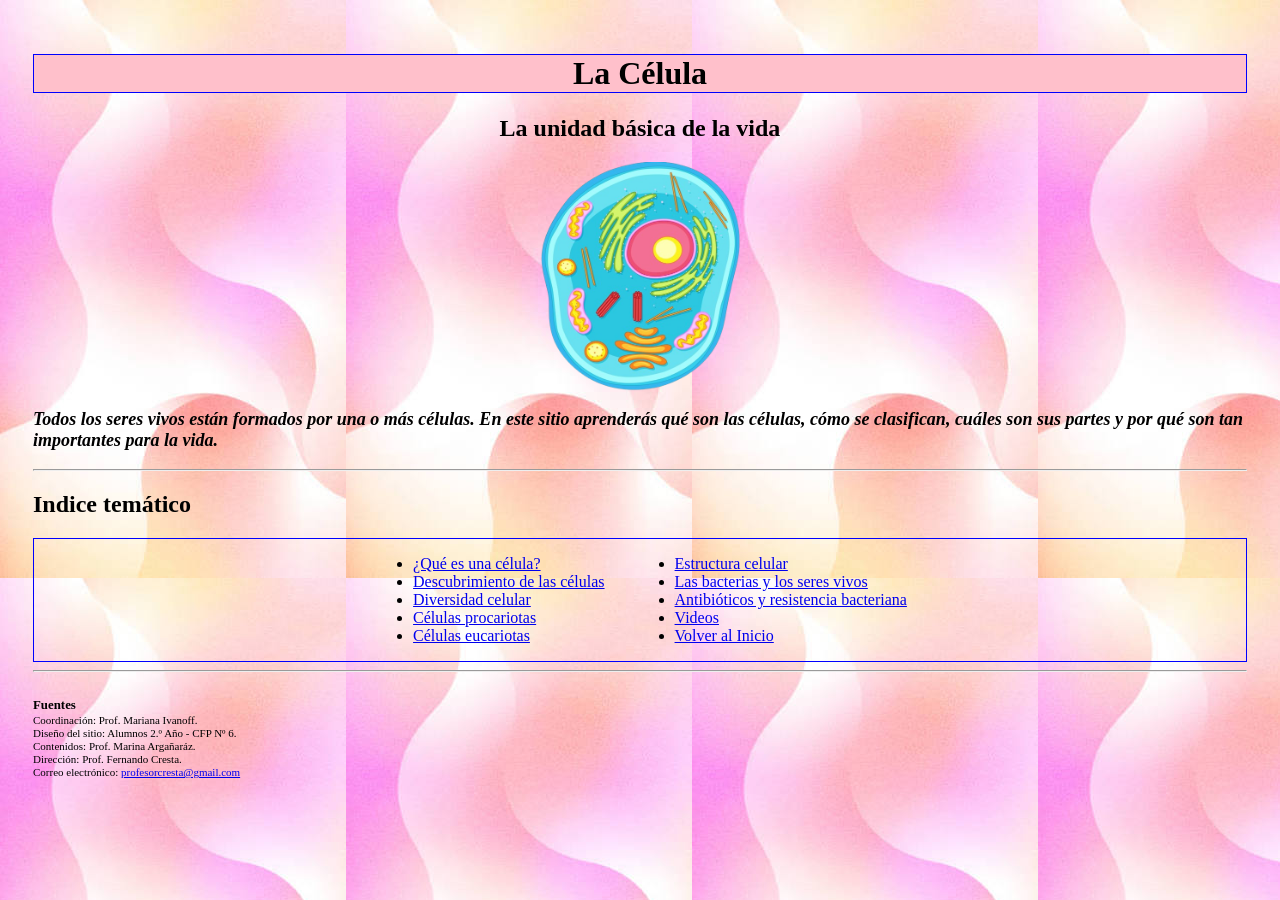
<file: index.html>
<!DOCTYPE html>
<html lang="es">

<head>
    <meta charset="UTF-8">
    <meta name="viewport" content="width=device-width, initial-scale=1.0">
    <link rel="stylesheet" href="styles.css" />
    <title>La Célula</title>
</head>

<body>
 <header>
     <h1 class="celula">La Célula</h1>
     <h2 class="celula2">La unidad básica de la vida</h2>
 </header>
 <main>
    <div class="contene_cel">
       <img class="contene_cel" src="https://cfp6cruzfacundo-dotcom.github.io/sitio-de-celula2/images/celula_portada.png" alt="Imagen de una célula" width="200px">
    </div>
    <p class="parrafo1">
        Todos los seres vivos están formados por una o más células.
        En este sitio aprenderás qué son las células, cómo se clasifican,
        cuáles son sus partes y por qué son tan importantes para la vida.
    </p>
    
    <hr> <!-- inidica una raya -->

    <div id="menu"></div>
    <script>
    fetch("menu.html")
    .then(response => response.text())
    .then(data => {
          document.getElementById("menu").innerHTML = data;
    });
    </script>
    <hr>
</main>
<br />
<footer>
    <h3>Fuentes</h3>
    <p>Coordinación: Prof. Mariana Ivanoff.</p>
    <p>Diseño del sitio: Alumnos 2.º Año - CFP Nº 6.</p>
    <p>Contenidos: Prof. Marina Argañaráz.</p>
    <p>Dirección: Prof. Fernando Cresta.</p>
    
    <p>Correo electrónico:
        <a href="mailto:profesorcresta@gmail.com">
            profesorcresta@gmail.com
        </a>
    </p>
</footer>
</body>

</html>
</file>
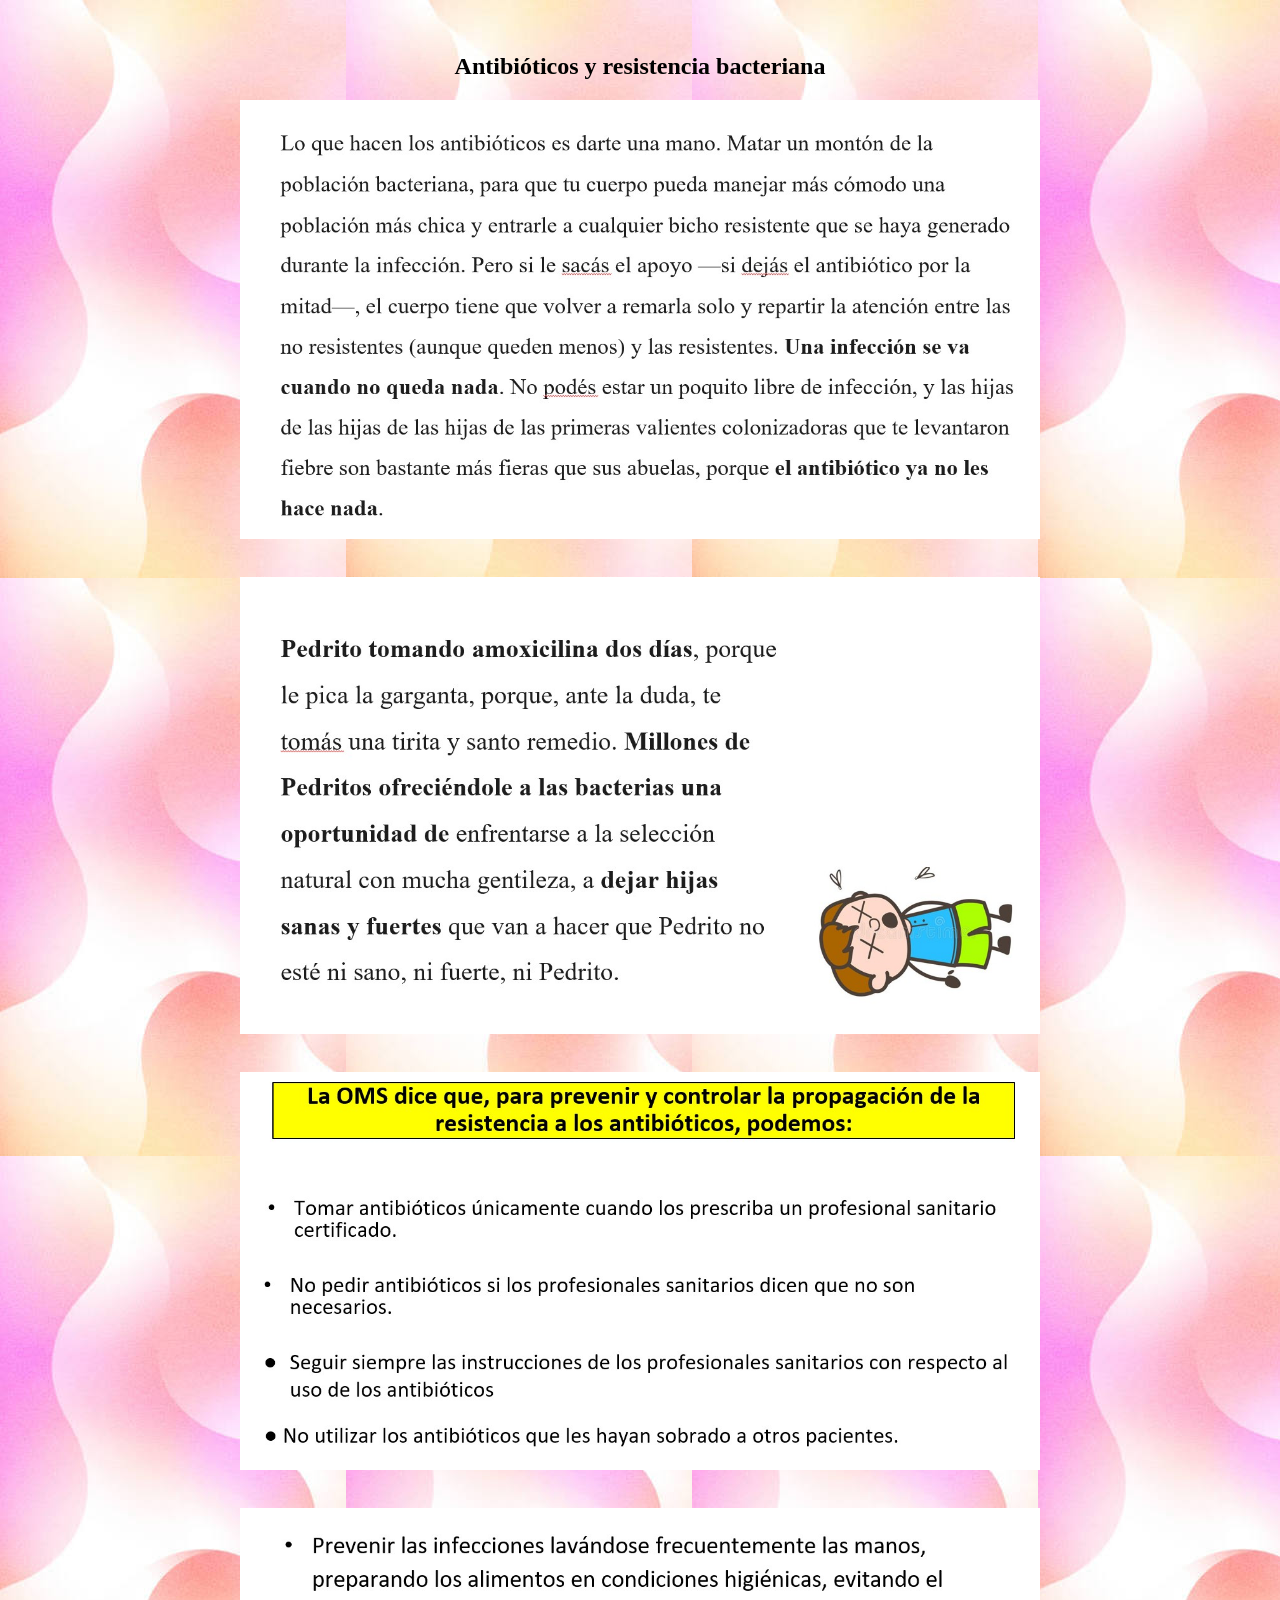
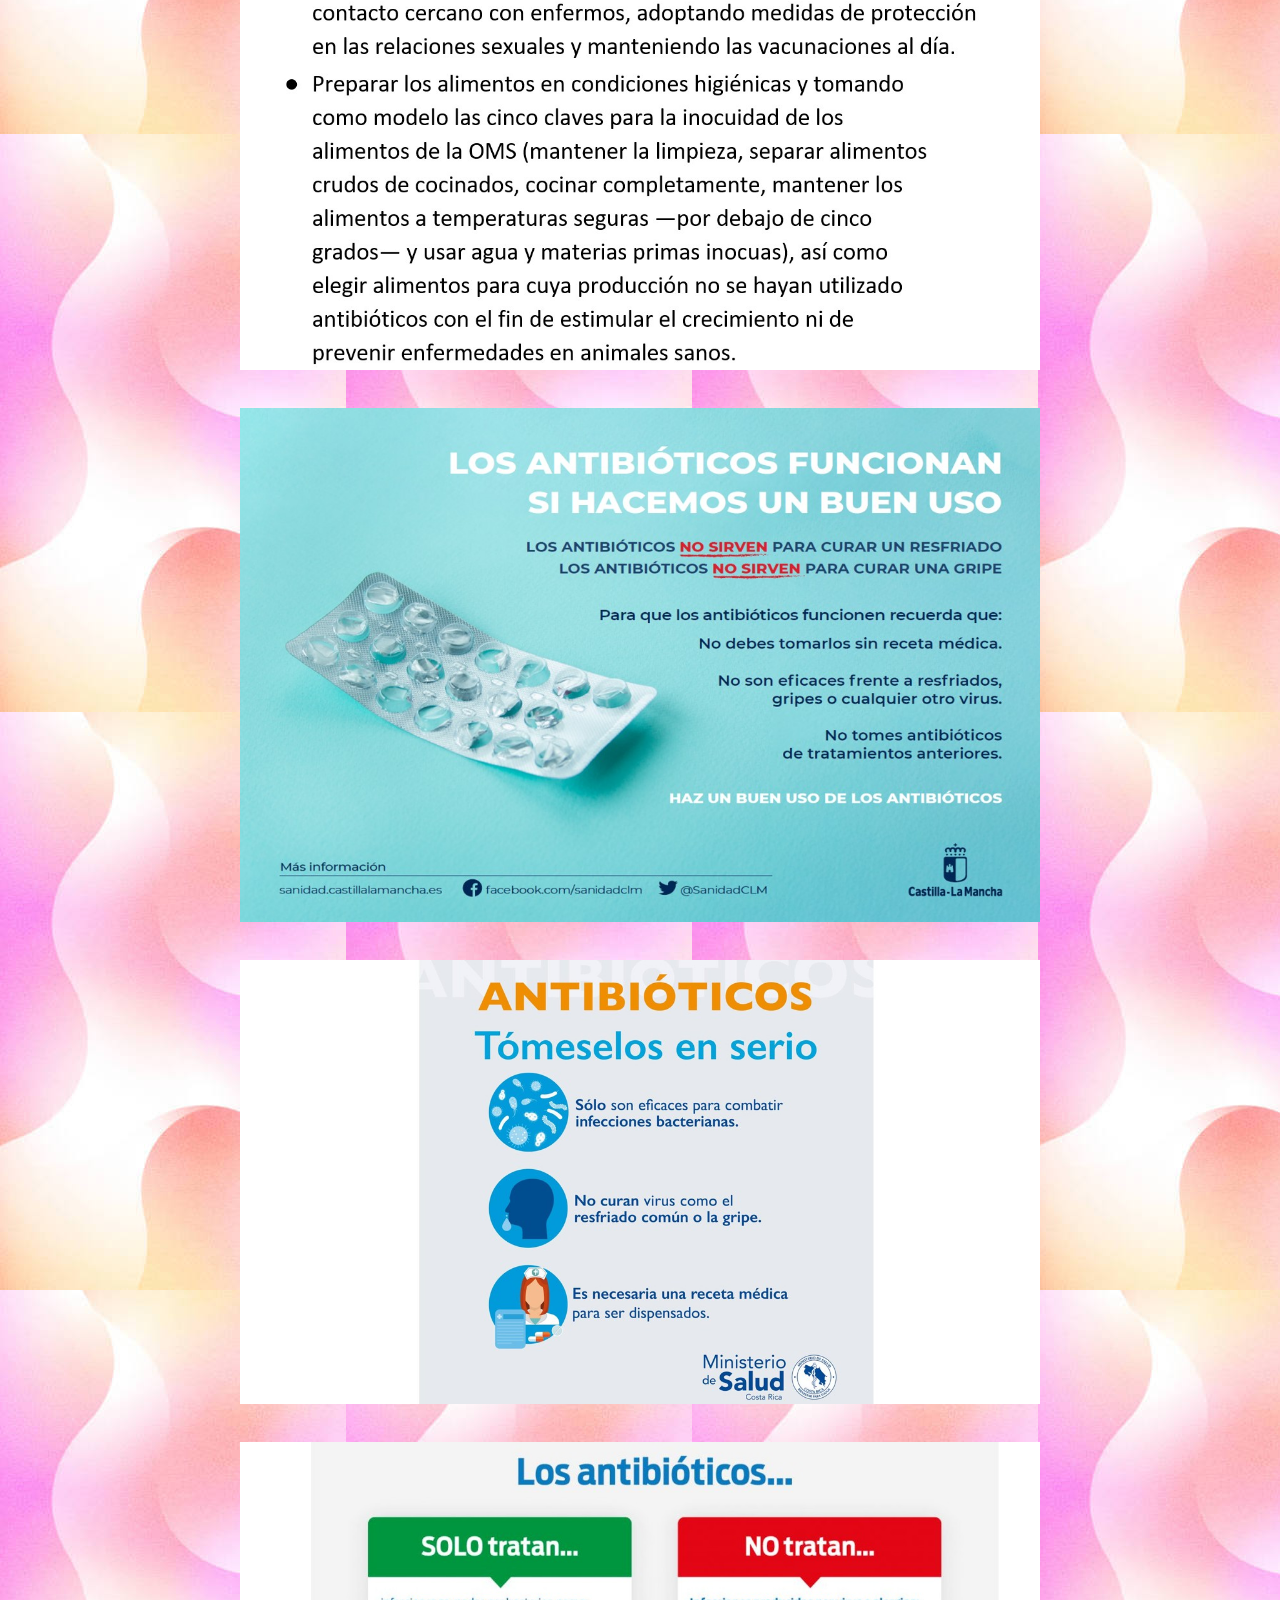
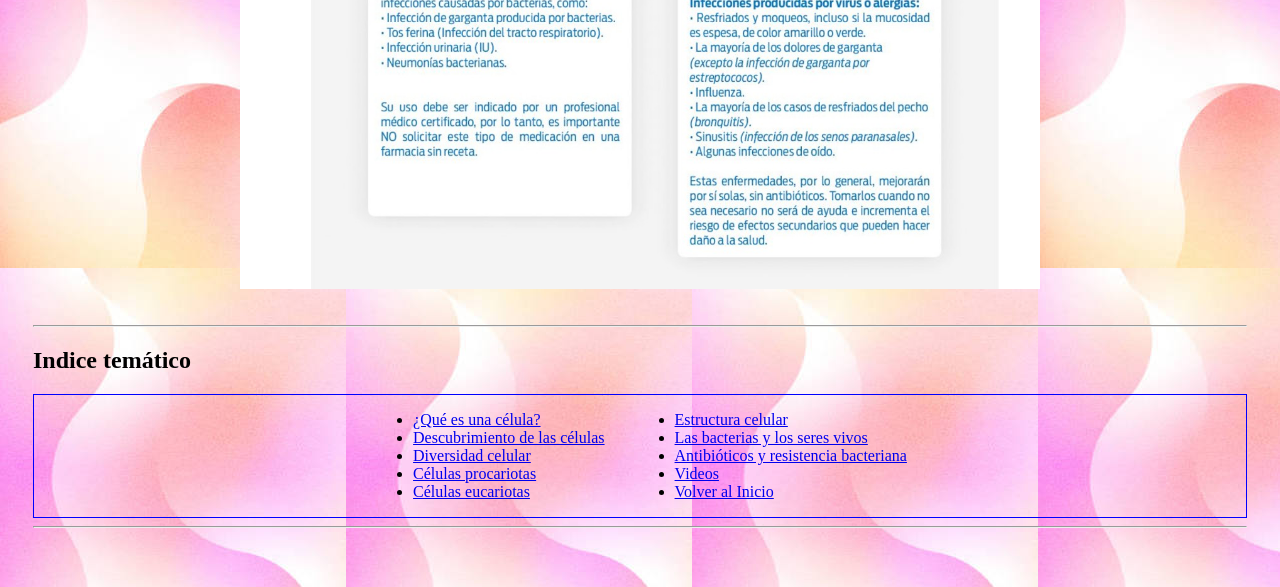
<file: antibioticos.html>
<!DOCTYPE html>
<html lang="es">

<head>
    <meta charset="UTF-8">
    <meta name="viewport" content="width=device-width, initial-scale=1.0">
    <link rel="stylesheet" href="styles.css" />
    <title>Antibioticos</title>
</head>

<body>
 <header>
    <h2 class="celula2">Antibióticos y resistencia bacteriana</h2>
     </header>
 <main>
    <div class="contene_diapo">
       <img class="contene_cel" src="https://cfp6cruzfacundo-dotcom.github.io/sitio-de-celula2/images/pag63.jpg" alt="Antibiotico 1">
       <br>
       <img class="contene_cel" src="https://cfp6cruzfacundo-dotcom.github.io/sitio-de-celula2/images/pag65.jpg" alt="Antibiotico 2">
       <br>
       <img class="contene_cel" src="https://cfp6cruzfacundo-dotcom.github.io/sitio-de-celula2/images/pag66.jpg" alt="Antibiotico 3">
       <br>
       <img class="contene_cel" src="https://cfp6cruzfacundo-dotcom.github.io/sitio-de-celula2/images/pag67.jpg" alt="Antibiotico 4">
       <br>
       <img class="contene_cel" src="https://cfp6cruzfacundo-dotcom.github.io/sitio-de-celula2/images/pag70.jpg" alt="Antibiotico 5">
       <br>
       <img class="contene_cel" src="https://cfp6cruzfacundo-dotcom.github.io/sitio-de-celula2/images/pag71.jpg" alt="Antibiotico 6">
       <br>
       <img class="contene_cel" src="https://cfp6cruzfacundo-dotcom.github.io/sitio-de-celula2/images/pag72.jpg" alt="Antibiotico 7">
       <br>
    </div>
    <hr> <!-- indica una raya -->
    
    <div id="menu"></div>
    <script>
    fetch("menu.html")
    .then(response => response.text())
    .then(data => {
          document.getElementById("menu").innerHTML = data;
    });
    </script>
    <hr>
</main>
<br/>
</body>

</html>
</file>
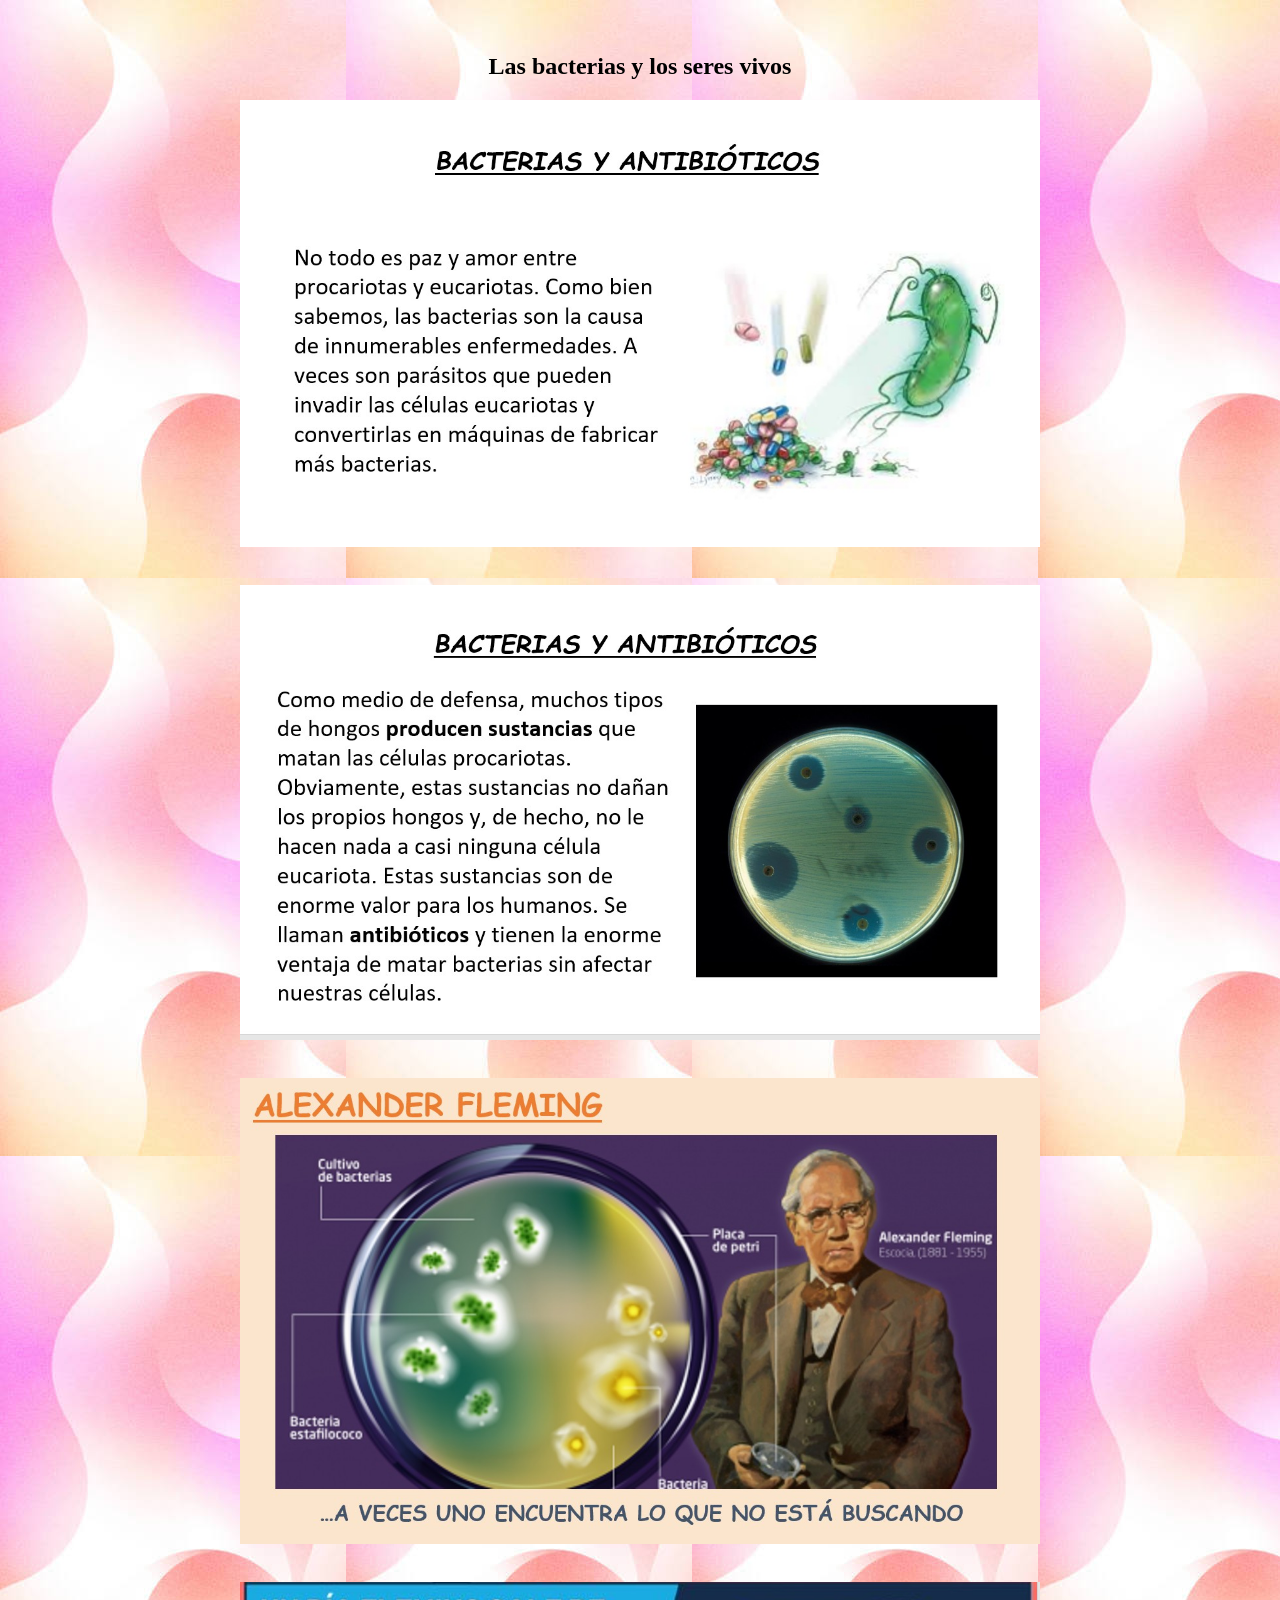
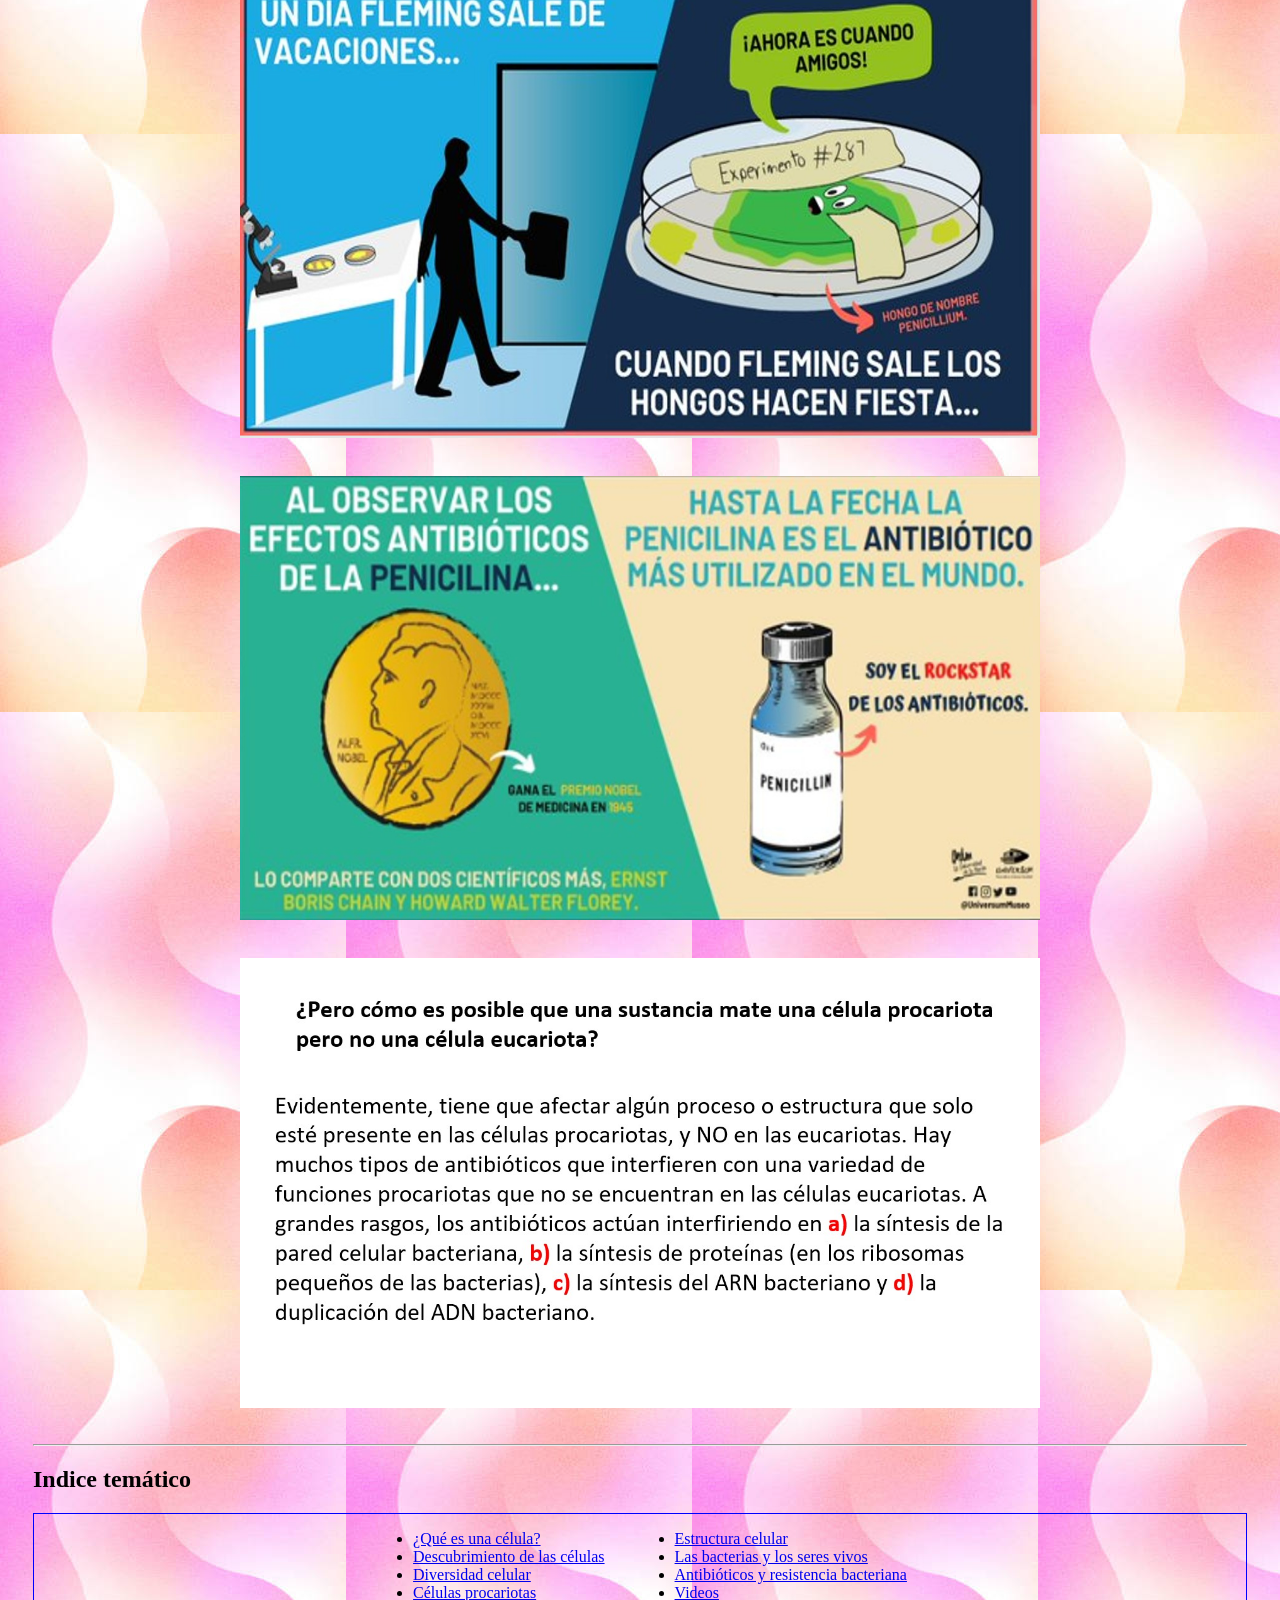
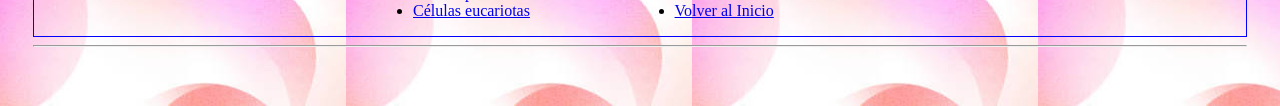
<file: bacterias.html>
<!DOCTYPE html>
<html lang="es">

<head>
    <meta charset="UTF-8">
    <meta name="viewport" content="width=device-width, initial-scale=1.0">
    <link rel="stylesheet" href="styles.css" />
    <title>Bacterias</title>
</head>

<body>
 <header>
    <h2 class="celula2">Las bacterias y los seres vivos</h2>
     </header>
 <main>
    <div class="contene_diapo">
       <img class="contene_cel" src="https://cfp6cruzfacundo-dotcom.github.io/sitio-de-celula2/images/pag47.jpg" alt="Bacteria 1">
       <br>
       <img class="contene_cel" src="https://cfp6cruzfacundo-dotcom.github.io/sitio-de-celula2/images/pag48.jpg" alt="Bacteria 2">
       <br>
       <img class="contene_cel" src="https://cfp6cruzfacundo-dotcom.github.io/sitio-de-celula2/images/pag49.jpg" alt="Bacteria 3">
       <br>
       <img class="contene_cel" src="https://cfp6cruzfacundo-dotcom.github.io/sitio-de-celula2/images/pag50.jpg" alt="Bacteria 4">
       <br>
       <img class="contene_cel" src="https://cfp6cruzfacundo-dotcom.github.io/sitio-de-celula2/images/pag51.jpg" alt="Bacteria 5">
       <br>
       <img class="contene_cel" src="https://cfp6cruzfacundo-dotcom.github.io/sitio-de-celula2/images/pag52.jpg" alt="Bacteria 6">
       <br>
    </div>
        <hr> <!-- inidica una raya -->
    
    <div id="menu"></div>
    <script>
    fetch("menu.html")
    .then(response => response.text())
    .then(data => {
          document.getElementById("menu").innerHTML = data;
    });
    </script>
    <hr>
</main>
<br/>
</body>

</html>
</file>
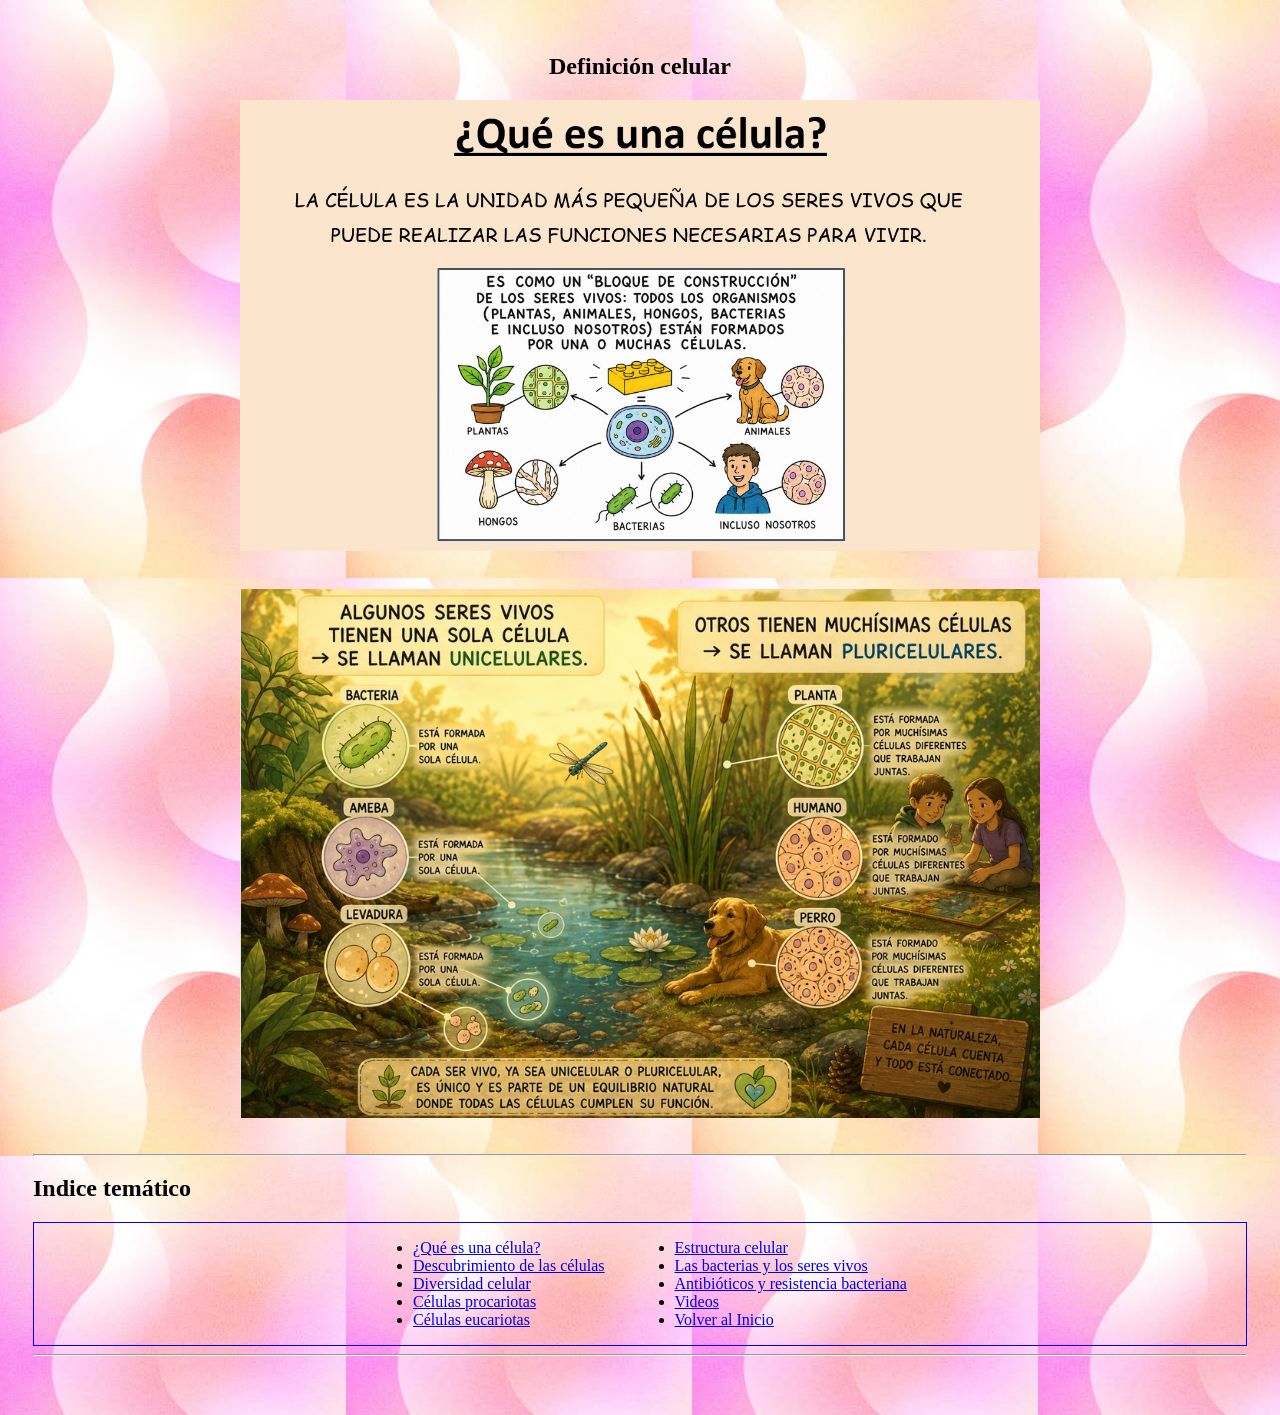
<file: concepto.html>
<!DOCTYPE html>
<html lang="es">

<head>
    <meta charset="UTF-8">
    <meta name="viewport" content="width=device-width, initial-scale=1.0">
    <link rel="stylesheet" href="styles.css" />
    <title>Concepto</title>
</head>

<body>
 <header>
    <h2 class="celula2">Definición celular</h2>
     </header>
 <main>
    <div class="contene_diapo">
       <img class="contene_cel" src="https://cfp6cruzfacundo-dotcom.github.io/sitio-de-celula2/images/pag2.jpg" alt="Contenido 1">
       <br>
       <img class="contene_cel" src="https://cfp6cruzfacundo-dotcom.github.io/sitio-de-celula2/images/pag3.jpg" alt="Contenido 2">
       <br>
    </div>
    <hr> <!-- inidica una raya -->

    <div id="menu"></div>
    <script>
    fetch("menu.html")
    .then(response => response.text())
    .then(data => {
          document.getElementById("menu").innerHTML = data;
    });
    </script>
    <hr>
</main>
<br/>
</body>

</html>
</file>
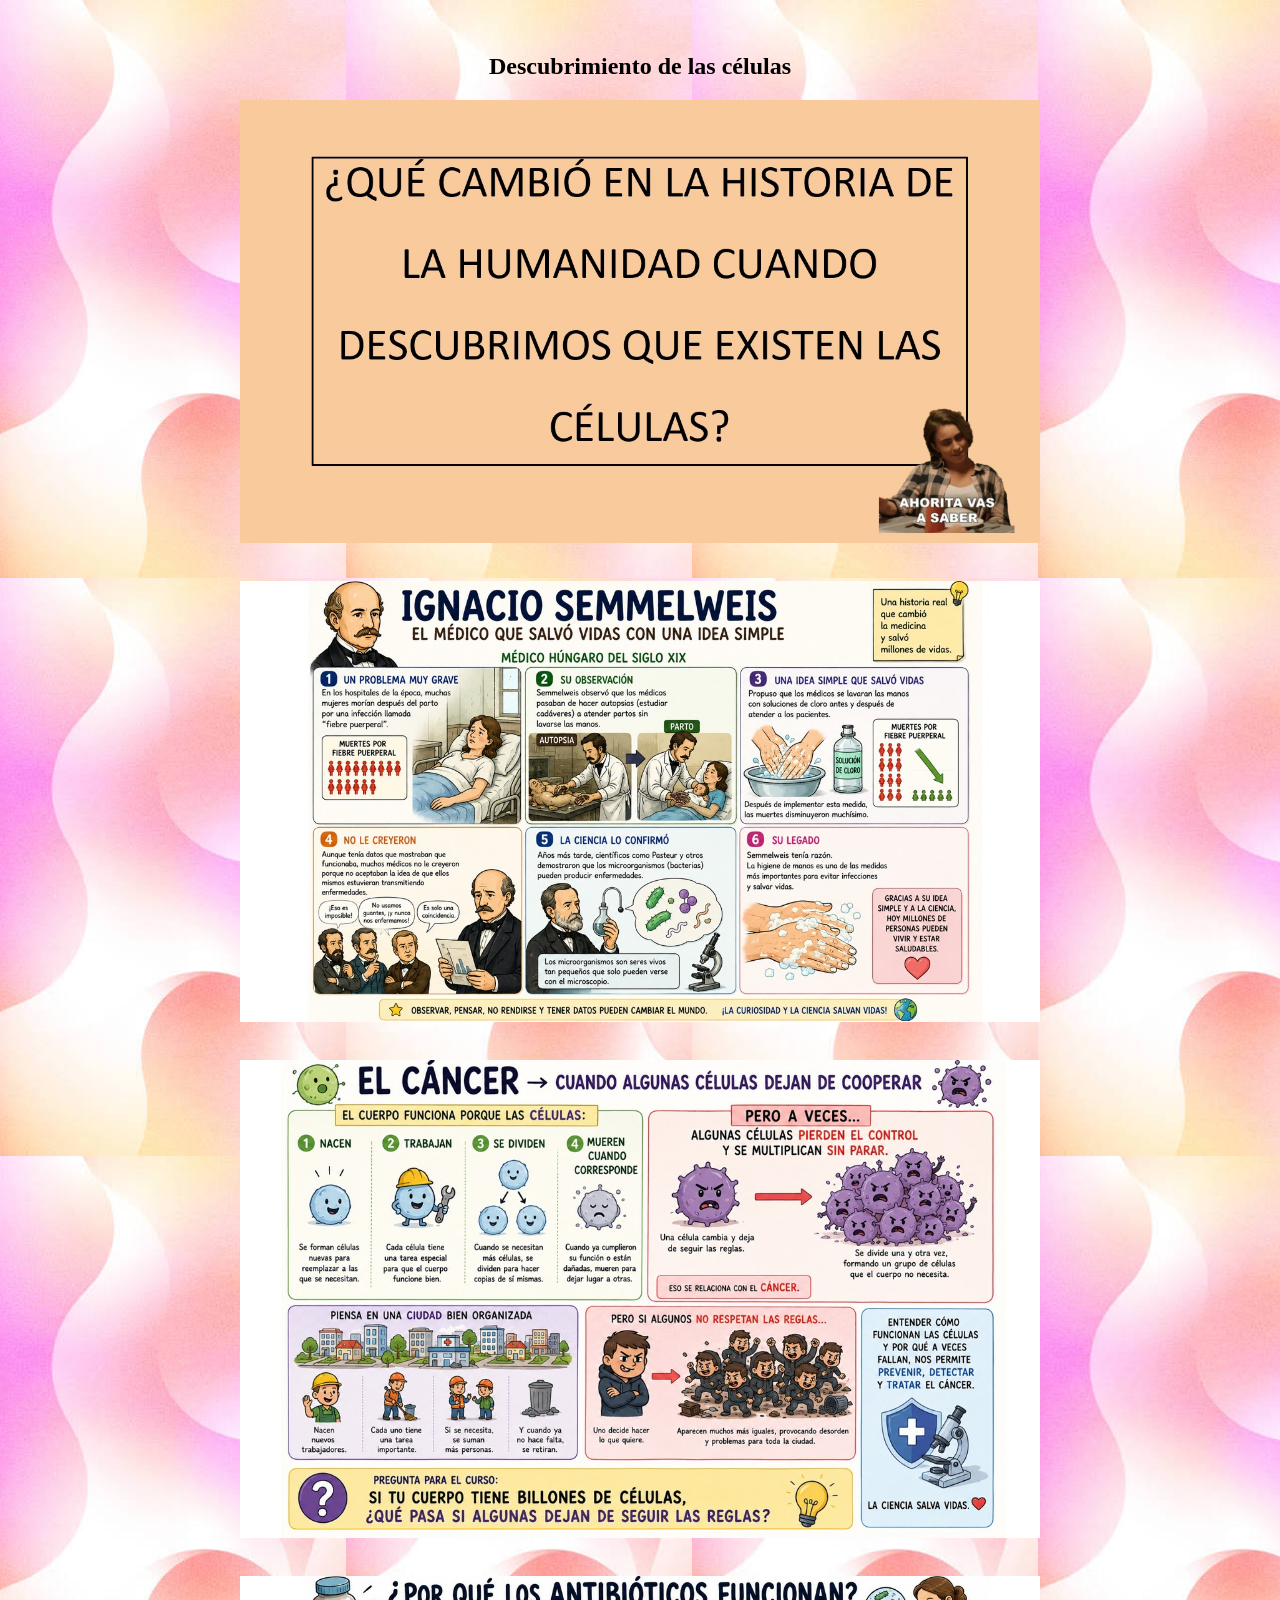
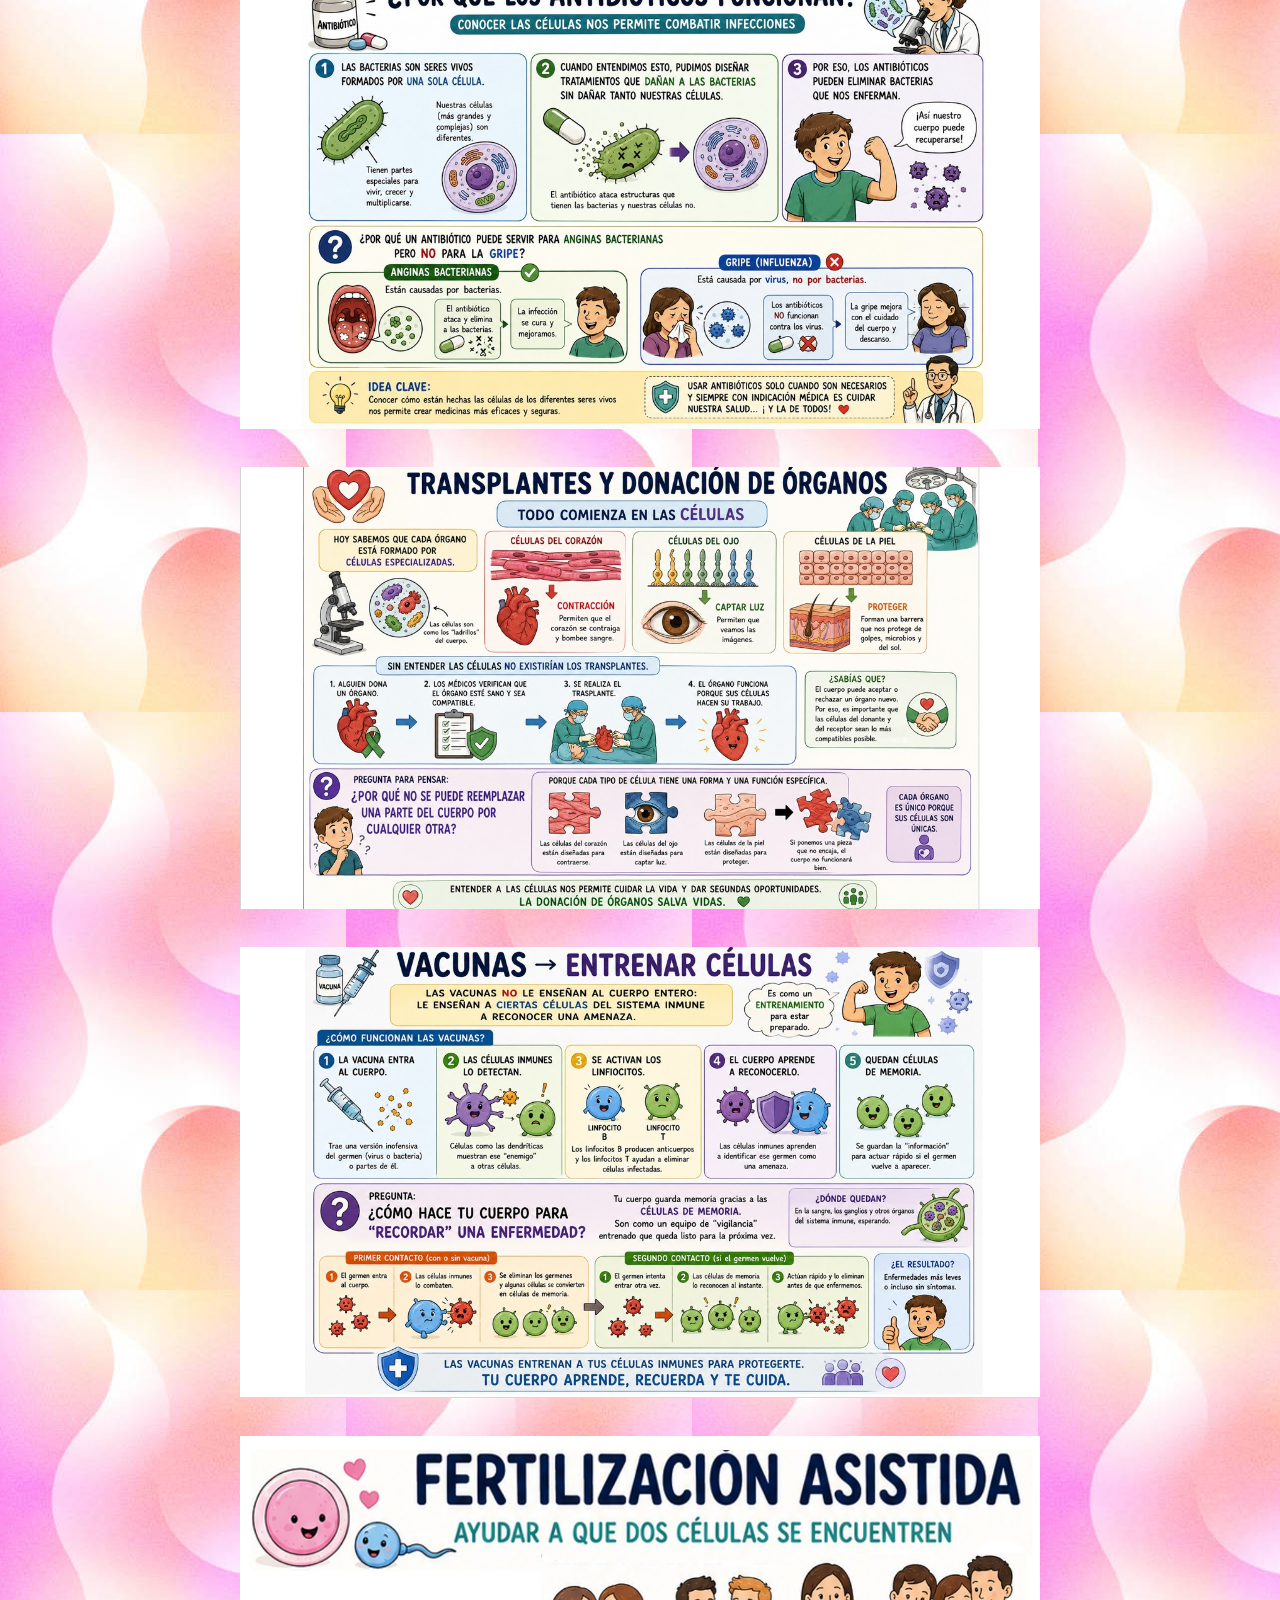
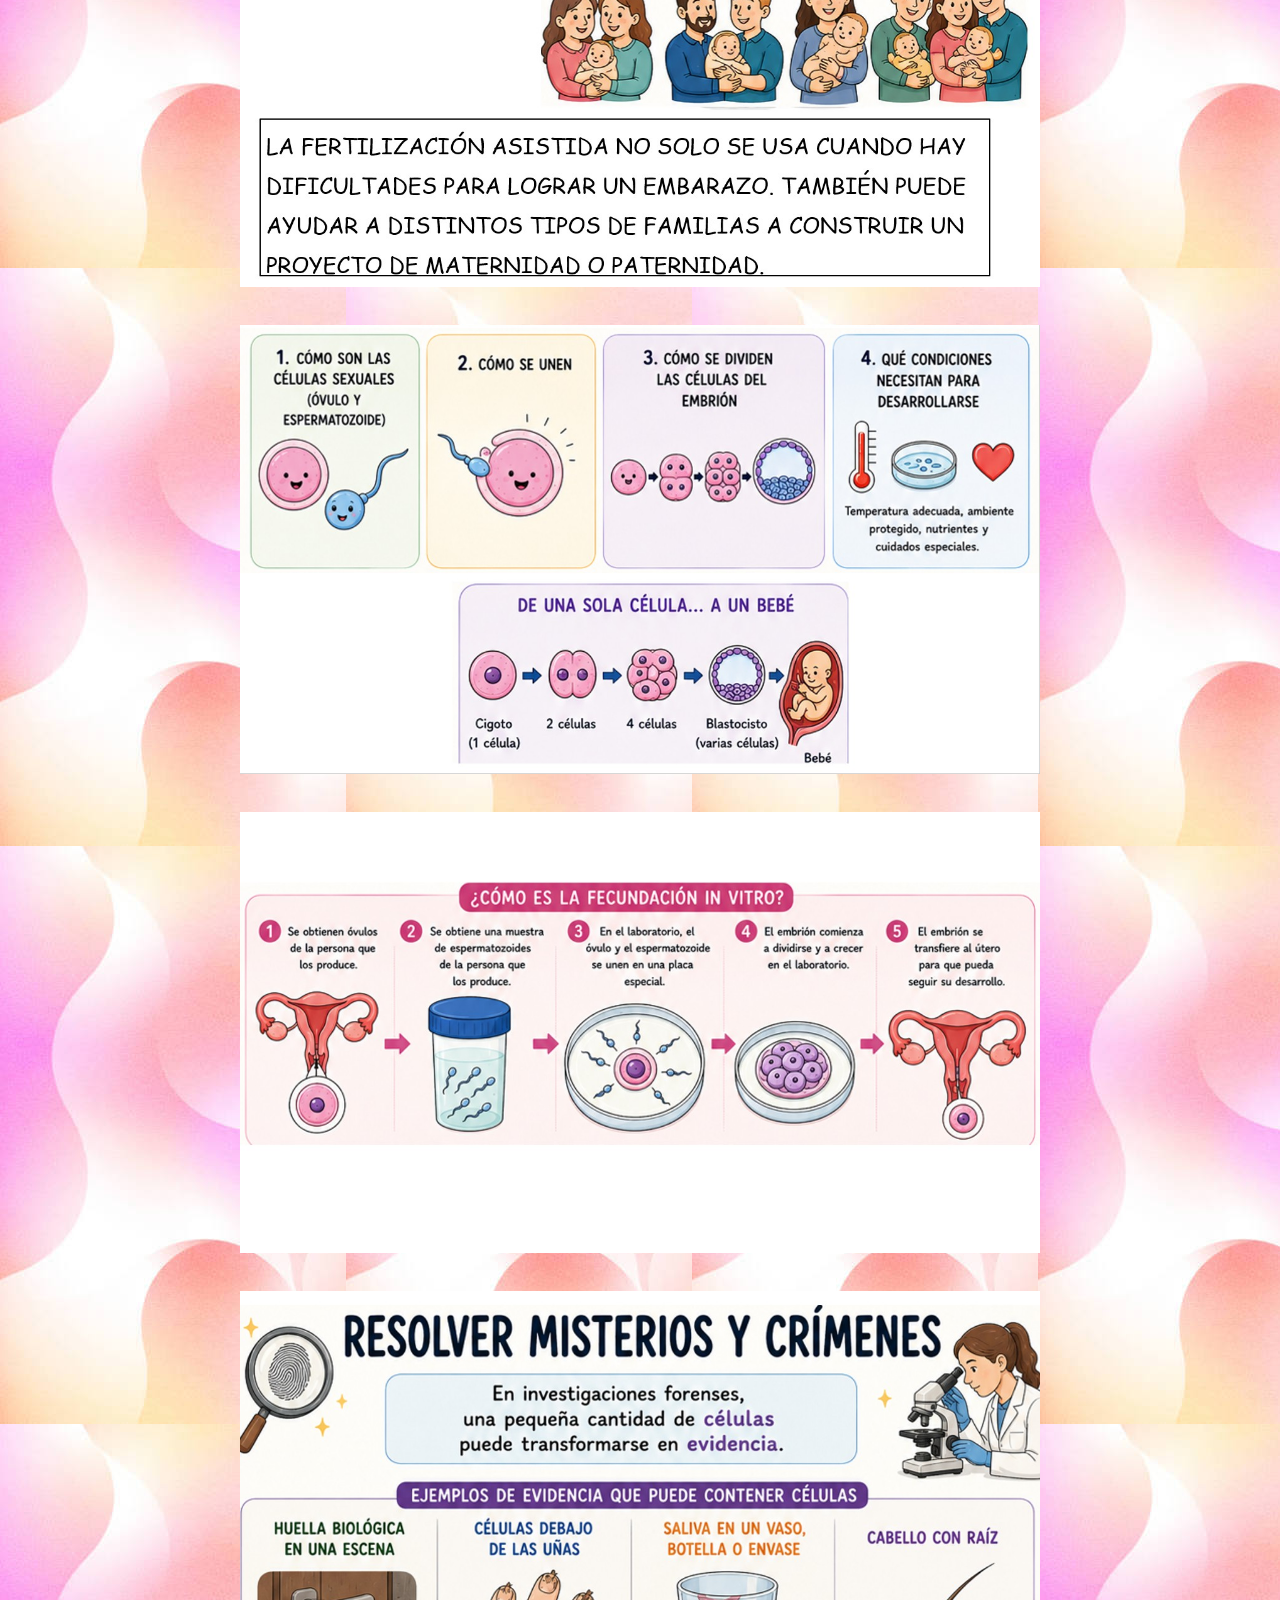
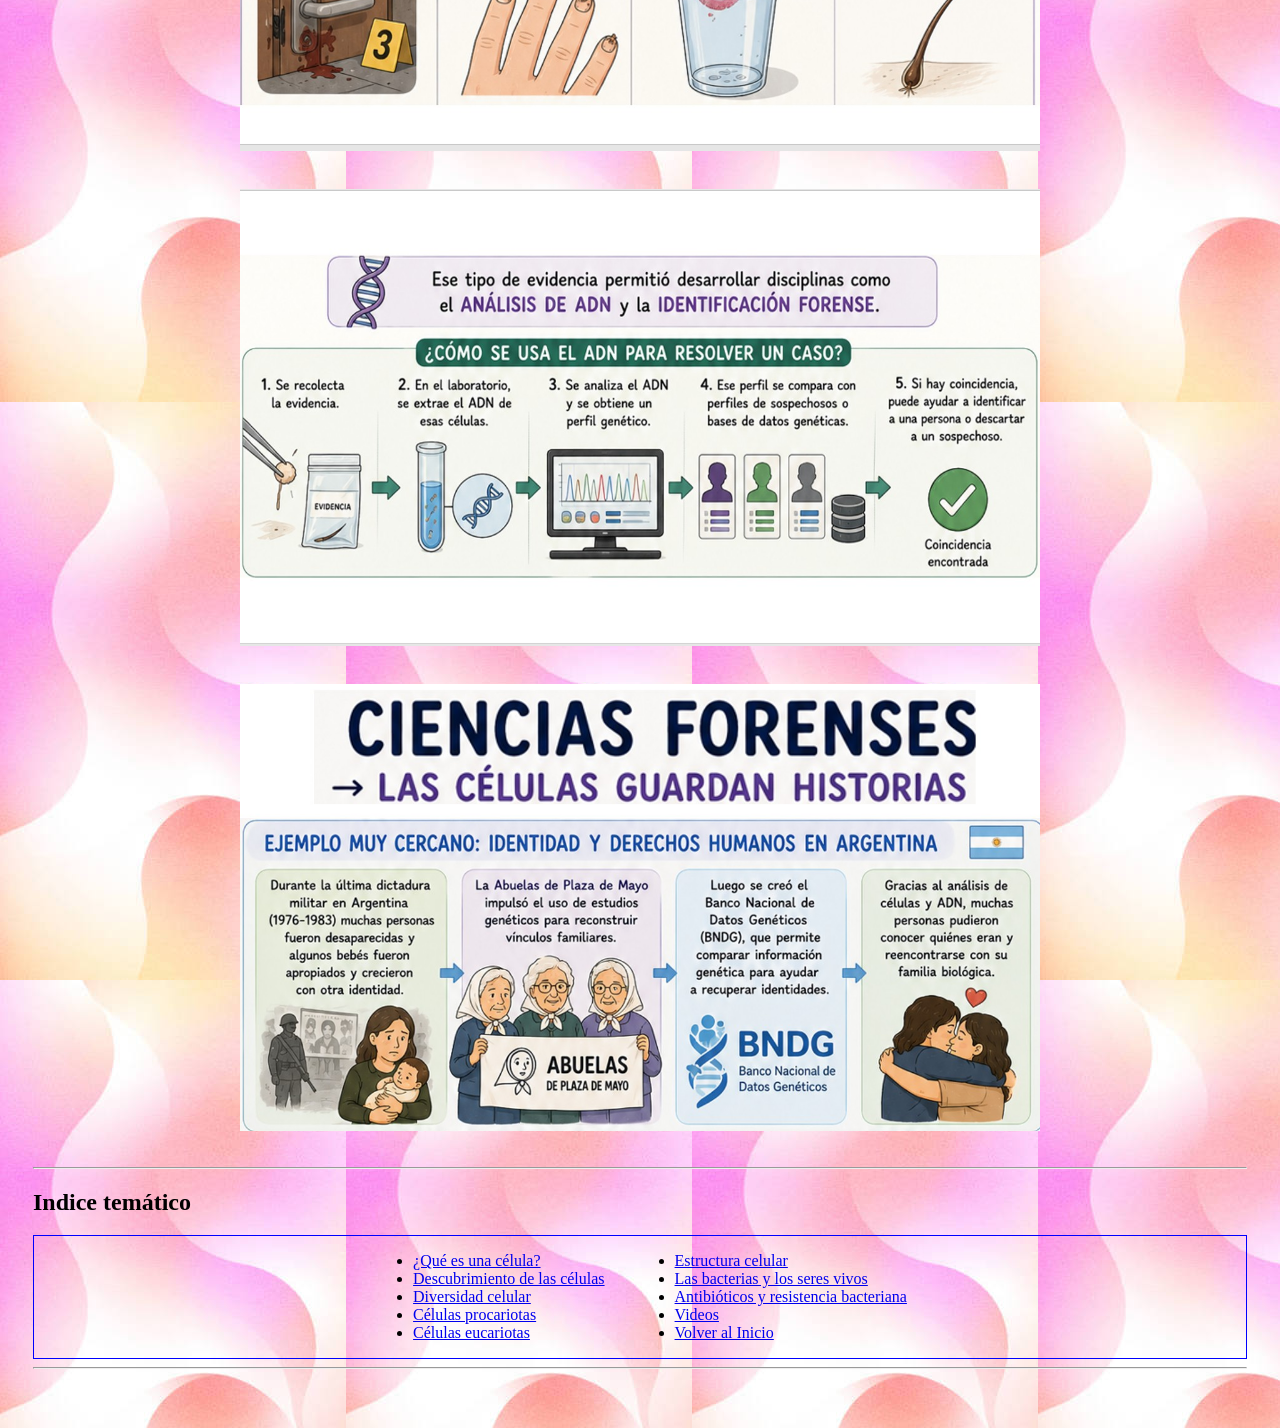
<file: descubrimiento.html>
<!DOCTYPE html>
<html lang="es">

<head>
    <meta charset="UTF-8">
    <meta name="viewport" content="width=device-width, initial-scale=1.0">
    <link rel="stylesheet" href="styles.css" />
    <title>Descubrimiento</title>
</head>

<body>
 <header>
    <h2 class="celula2">Descubrimiento de las células</h2>
     </header>
 <main>
    <div class="contene_diapo">
       <img class="contene_cel" src="https://cfp6cruzfacundo-dotcom.github.io/sitio-de-celula2/images/pag4.jpg" alt="Descubrimiento 1">
       <br>
       <img class="contene_cel" src="https://cfp6cruzfacundo-dotcom.github.io/sitio-de-celula2/images/pag5.jpg" alt="Descubrimiento 2">
       <br>
       <img class="contene_cel" src="https://cfp6cruzfacundo-dotcom.github.io/sitio-de-celula2/images/pag6.jpg" alt="Descubrimiento 3">
       <br>
       <img class="contene_cel" src="https://cfp6cruzfacundo-dotcom.github.io/sitio-de-celula2/images/pag7.jpg" alt="Descubrimiento 4">
       <br>
       <img class="contene_cel" src="https://cfp6cruzfacundo-dotcom.github.io/sitio-de-celula2/images/pag8.jpg" alt="Descubrimiento 5">
       <br>
       <img class="contene_cel" src="https://cfp6cruzfacundo-dotcom.github.io/sitio-de-celula2/images/pag9.jpg" alt="Descubrimiento 6">
       <br>
       <img class="contene_cel" src="https://cfp6cruzfacundo-dotcom.github.io/sitio-de-celula2/images/pag10.jpg" alt="Descubrimiento 7">
       <br>
       <img class="contene_cel" src="https://cfp6cruzfacundo-dotcom.github.io/sitio-de-celula2/images/pag11.jpg" alt="Descubrimiento 8">
       <br>
       <img class="contene_cel" src="https://cfp6cruzfacundo-dotcom.github.io/sitio-de-celula2/images/pag12.jpg" alt="Descubrimiento 9">
       <br>
       <img class="contene_cel" src="https://cfp6cruzfacundo-dotcom.github.io/sitio-de-celula2/images/pag13.jpg" alt="Descubrimiento 10">
       <br>
       <img class="contene_cel" src="https://cfp6cruzfacundo-dotcom.github.io/sitio-de-celula2/images/pag14.jpg" alt="Descubrimiento 11">
       <br>
       <img class="contene_cel" src="https://cfp6cruzfacundo-dotcom.github.io/sitio-de-celula2/images/pag15.jpg" alt="Descubrimiento 12">
       <br>
    </div>
    <hr> <!-- inidica una raya -->
    
    <div id="menu"></div>
    <script>
    fetch("menu.html")
    .then(response => response.text())
    .then(data => {
          document.getElementById("menu").innerHTML = data;
    });
    </script>
    <hr>
</main>
<br/>
</body>

</html>
</file>
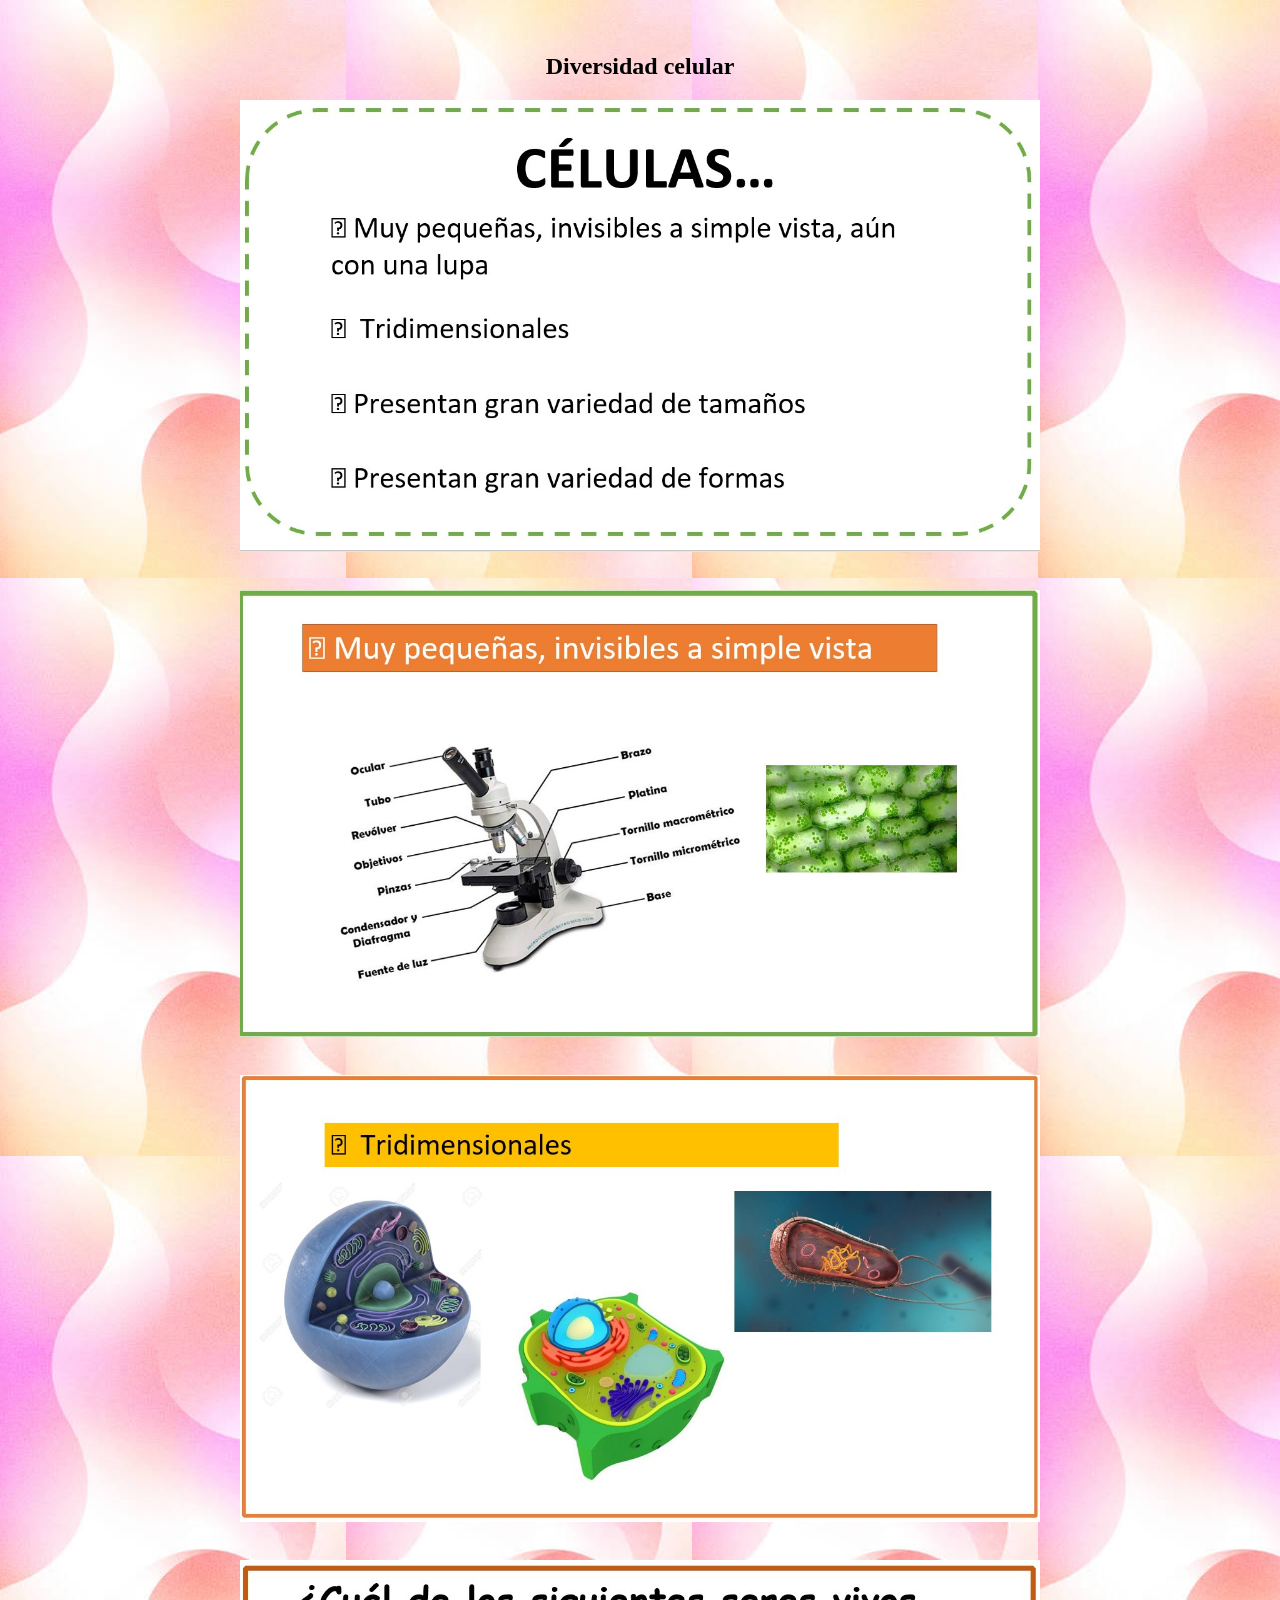
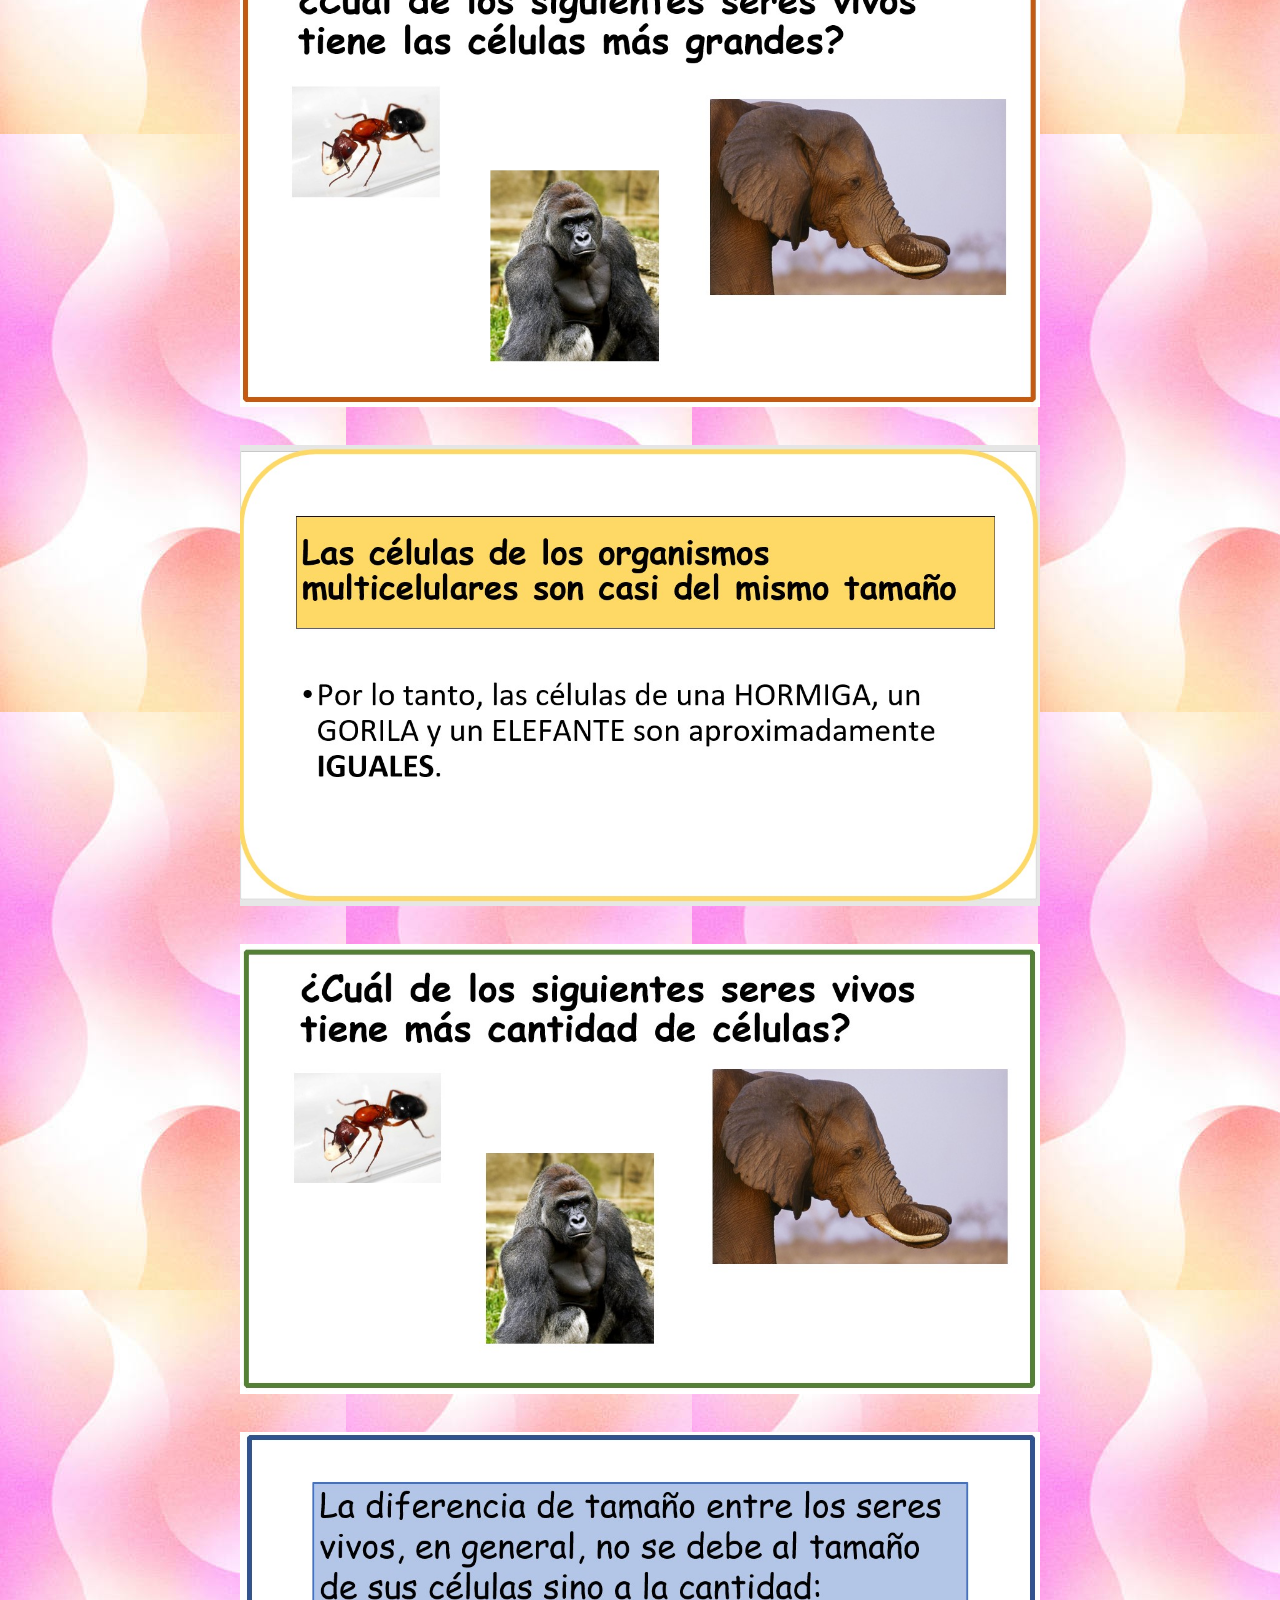
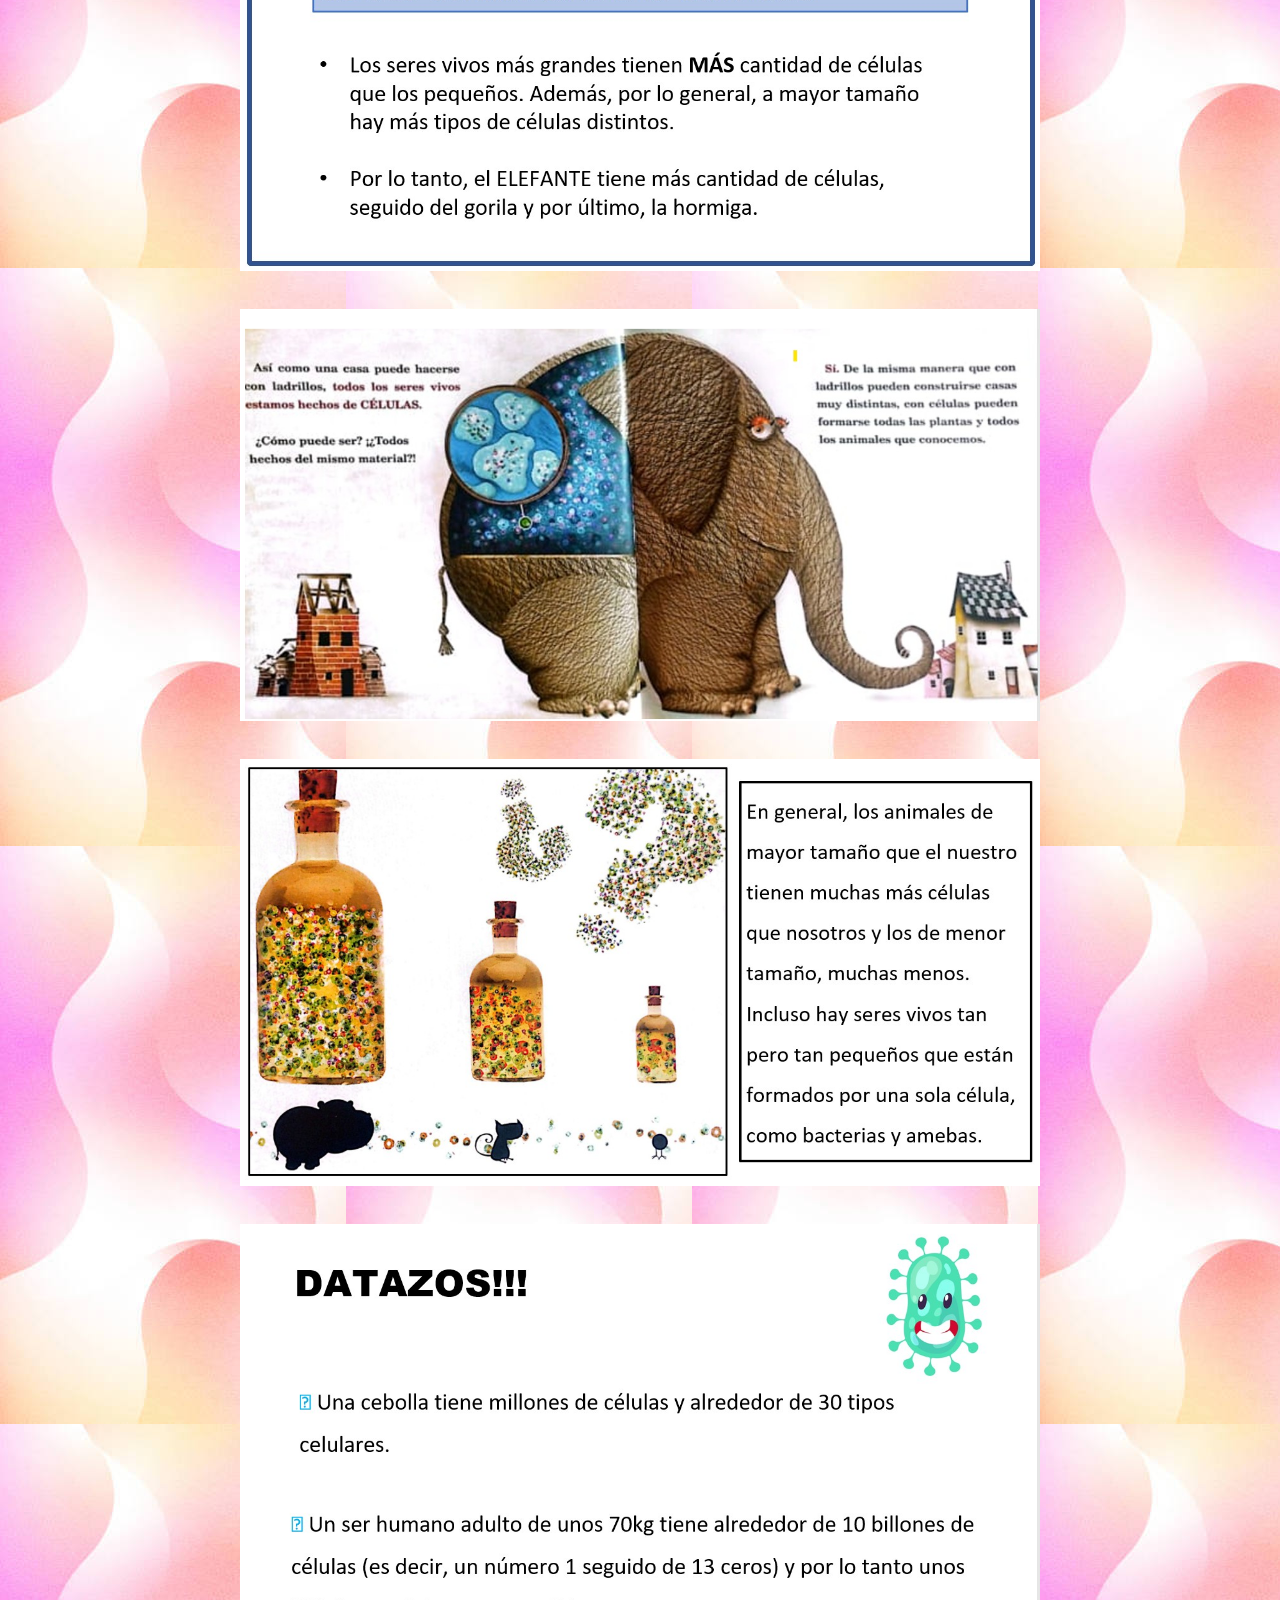
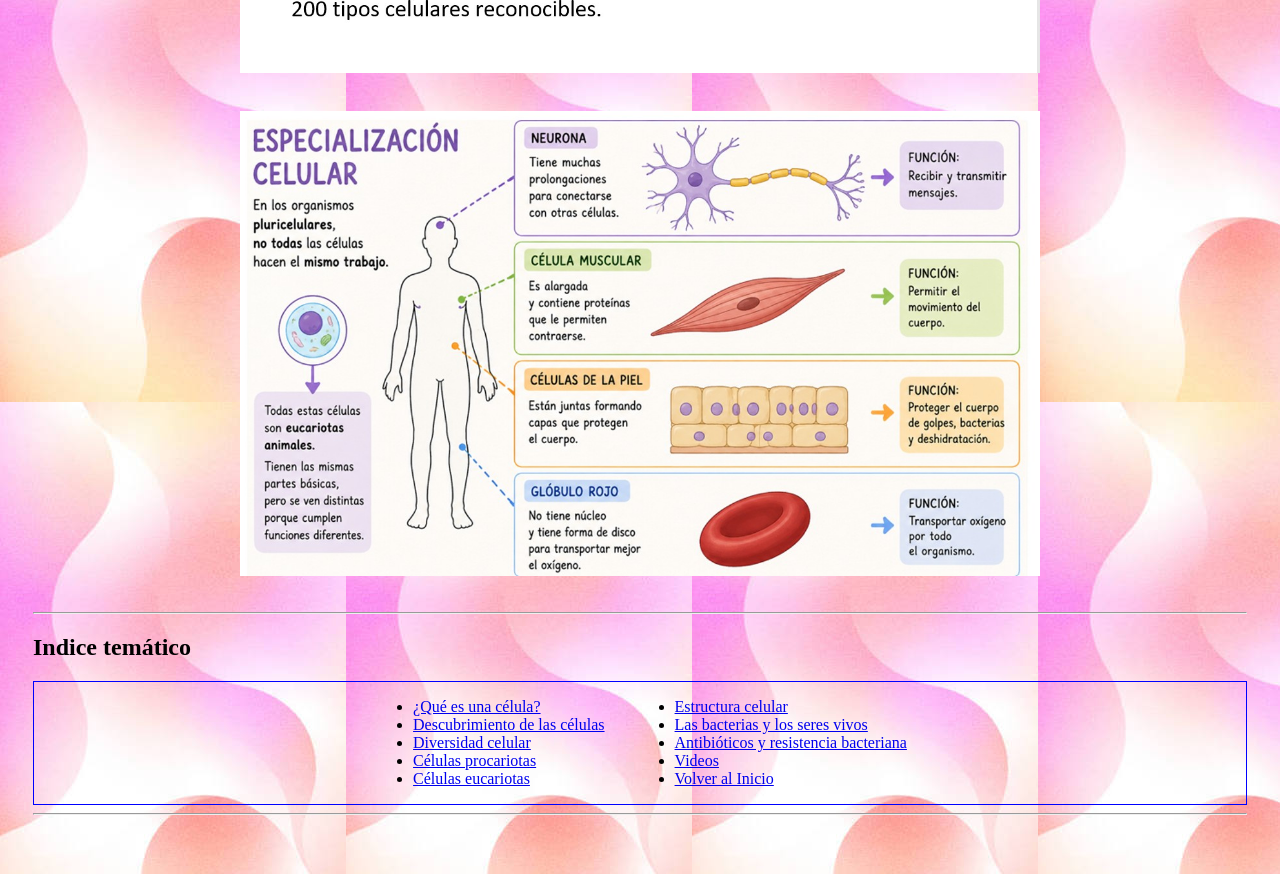
<file: diversidad.html>
<!DOCTYPE html>
<html lang="es">

<head>
    <meta charset="UTF-8">
    <meta name="viewport" content="width=device-width, initial-scale=1.0">
    <link rel="stylesheet" href="styles.css" />
    <title>Diversidad</title>
</head>

<body>
 <header>
    <h2 class="celula2">Diversidad celular</h2>
     </header>
 <main>
    <div class="contene_diapo">
       <img class="contene_cel" src="https://cfp6cruzfacundo-dotcom.github.io/sitio-de-celula2/images/pag16.jpg" alt="Diversidad 1">
       <br>
       <img class="contene_cel" src="https://cfp6cruzfacundo-dotcom.github.io/sitio-de-celula2/images/pag17.jpg" alt="Diversidad 2">
       <br>
       <img class="contene_cel" src="https://cfp6cruzfacundo-dotcom.github.io/sitio-de-celula2/images/pag18.jpg" alt="Diversidad 3">
       <br>
       <img class="contene_cel" src="https://cfp6cruzfacundo-dotcom.github.io/sitio-de-celula2/images/pag19.jpg" alt="Diversidad 4">
       <br>
       <img class="contene_cel" src="https://cfp6cruzfacundo-dotcom.github.io/sitio-de-celula2/images/pag20.jpg" alt="Diversidad 5">
       <br>
       <img class="contene_cel" src="https://cfp6cruzfacundo-dotcom.github.io/sitio-de-celula2/images/pag21.jpg" alt="Diversidad 6">
       <br>
       <img class="contene_cel" src="https://cfp6cruzfacundo-dotcom.github.io/sitio-de-celula2/images/pag22.jpg" alt="Diversidad 7">
       <br>
       <img class="contene_cel" src="https://cfp6cruzfacundo-dotcom.github.io/sitio-de-celula2/images/pag23.jpg" alt="Diversidad 8">
       <br>
       <img class="contene_cel" src="https://cfp6cruzfacundo-dotcom.github.io/sitio-de-celula2/images/pag24.jpg" alt="Diversidad 9">
       <br>
       <img class="contene_cel" src="https://cfp6cruzfacundo-dotcom.github.io/sitio-de-celula2/images/pag25.jpg" alt="Diversidad 10">
       <br>
       <img class="contene_cel" src="https://cfp6cruzfacundo-dotcom.github.io/sitio-de-celula2/images/pag26.jpg" alt="Diversidad 11">
       <br>
    </div>
    <hr> <!-- inidica una raya -->
    
    <div id="menu"></div>
    <script>
    fetch("menu.html")
    .then(response => response.text())
    .then(data => {
          document.getElementById("menu").innerHTML = data;
    });
    </script>
    <hr>
</main>
<br/>
</body>

</html>
</file>
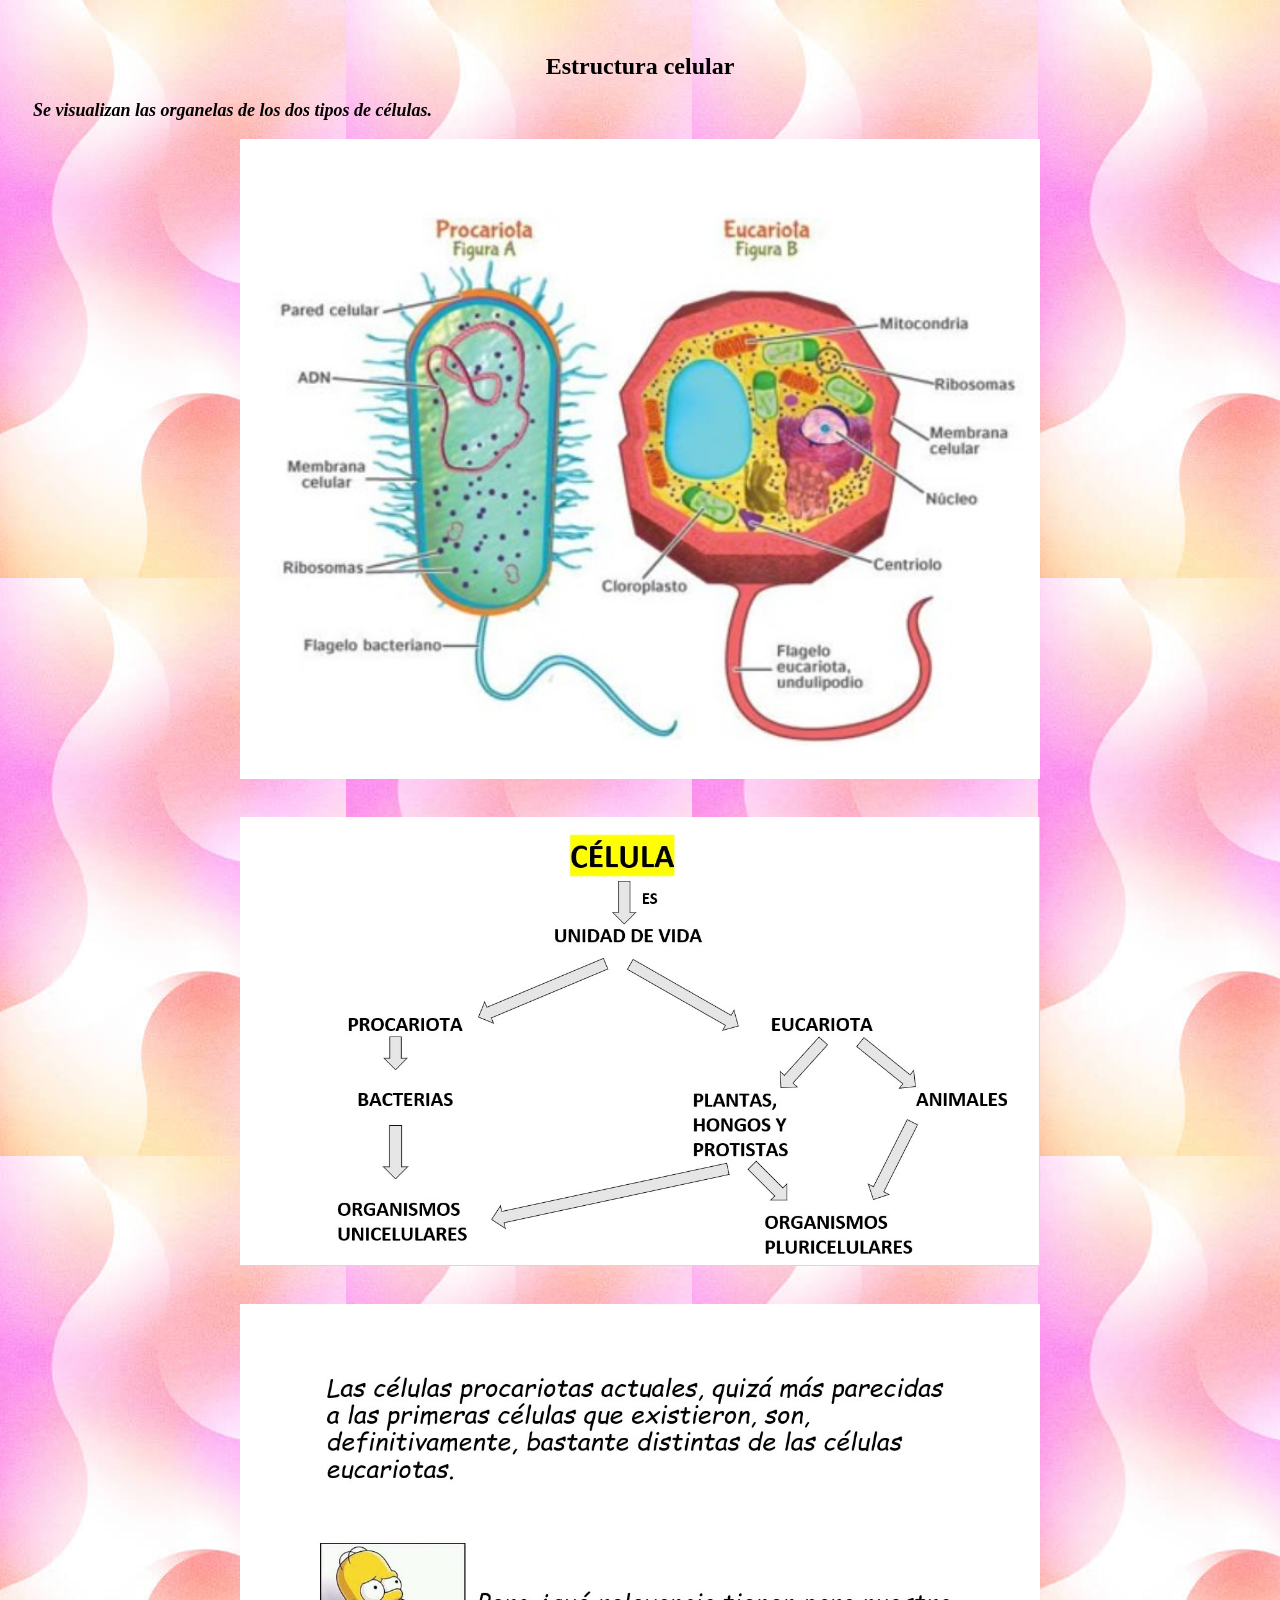
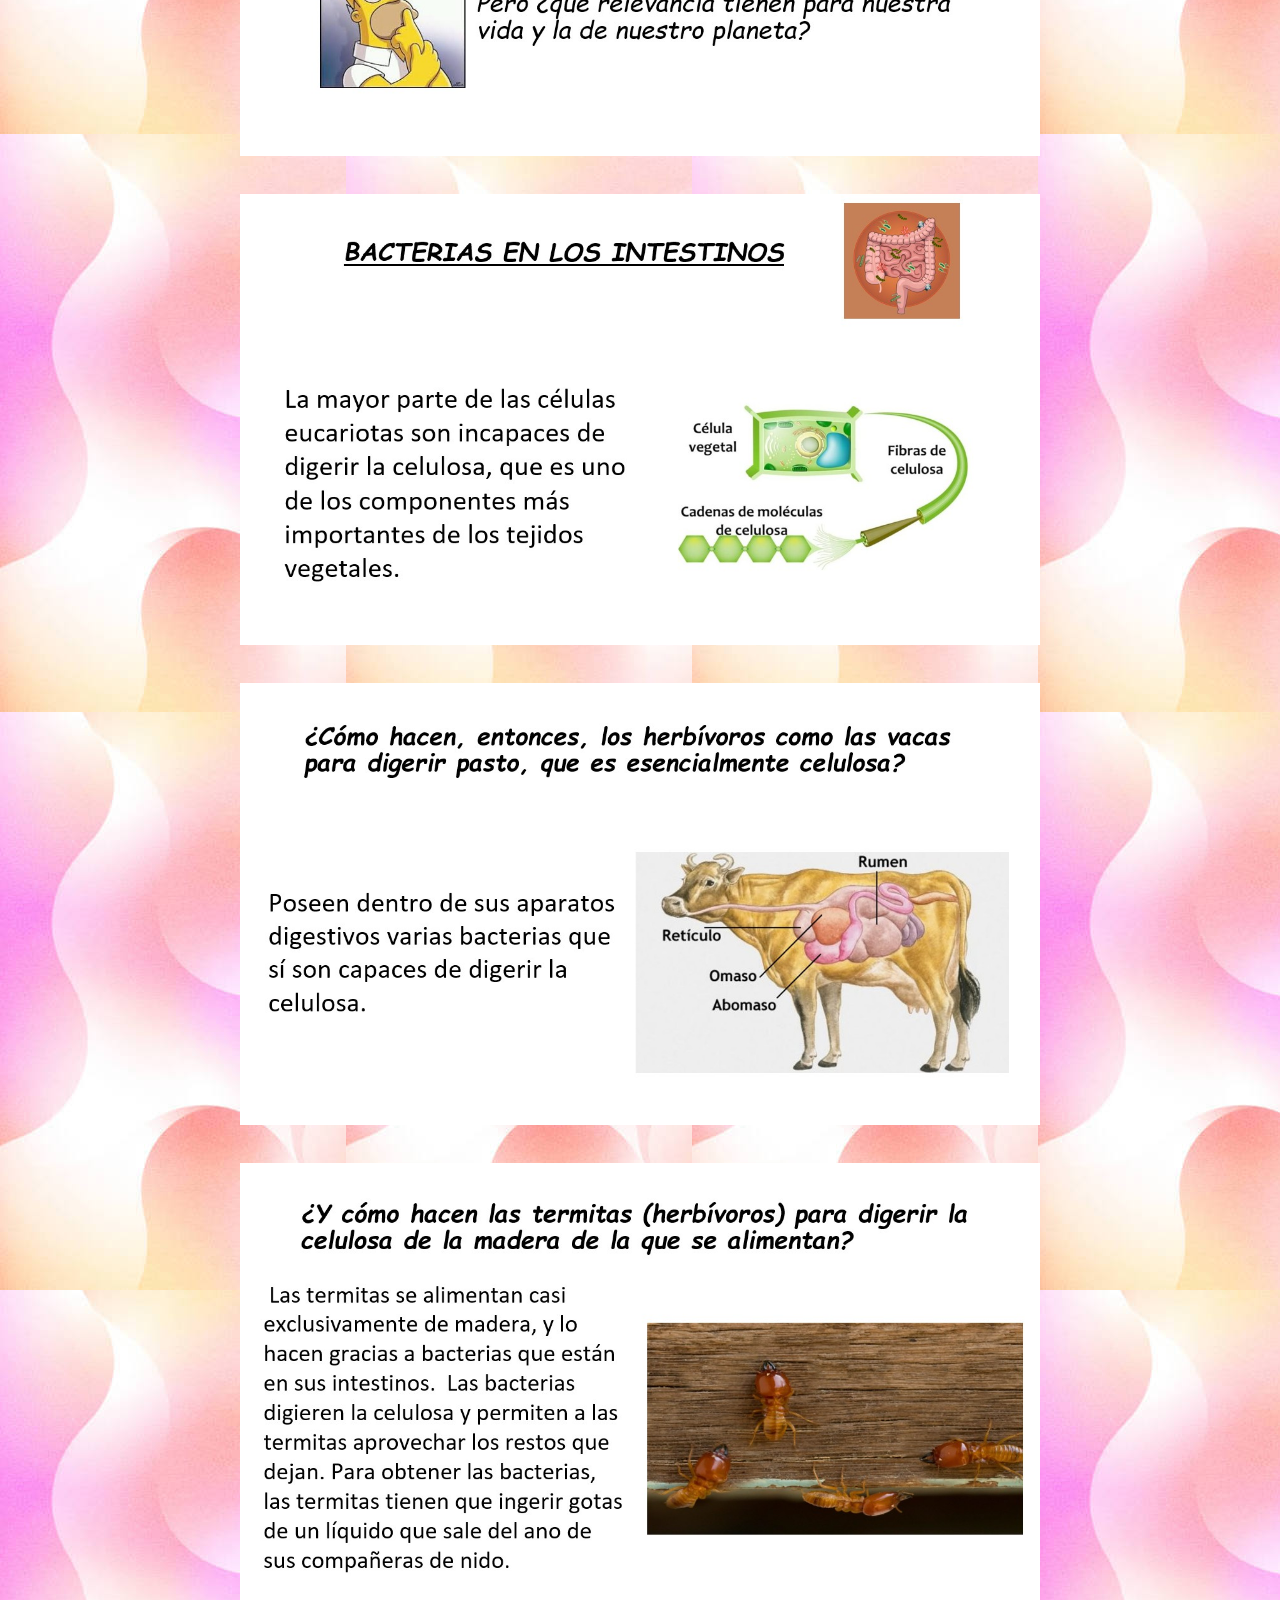
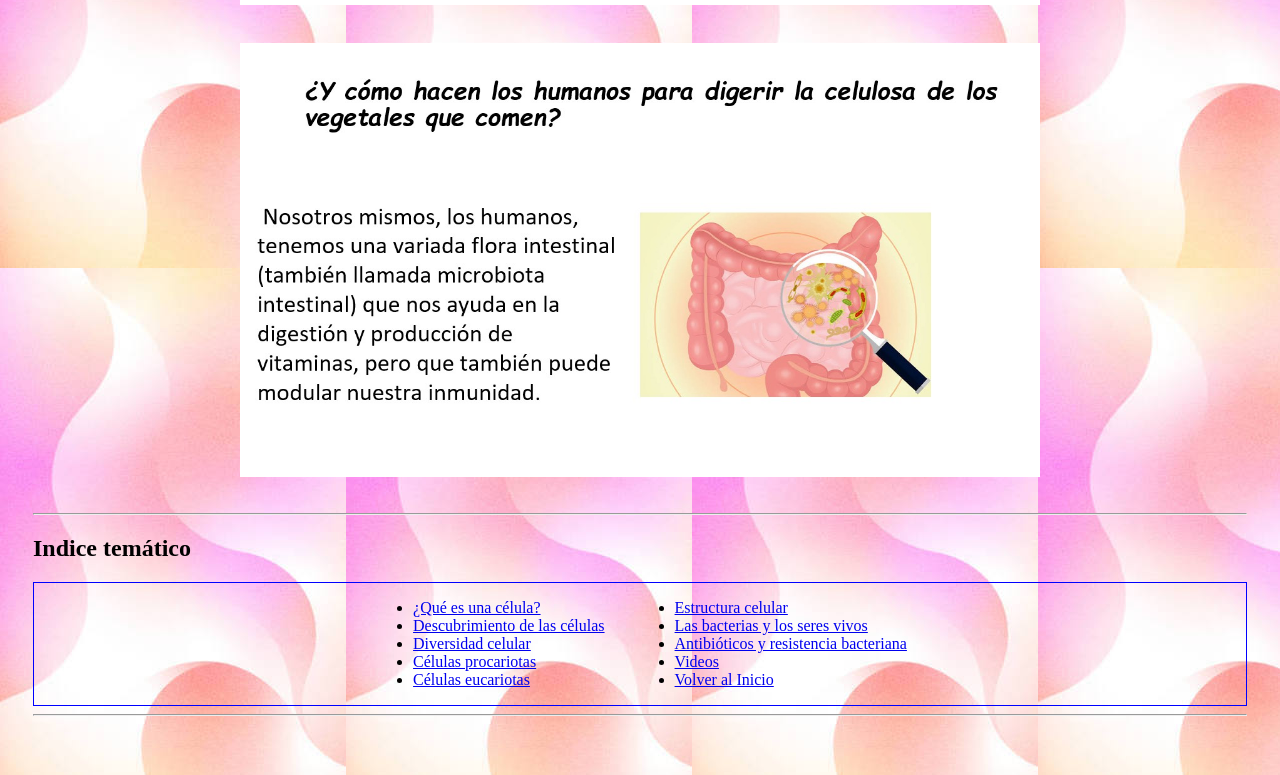
<file: estructura.html>
<!DOCTYPE html>
<html lang="es">

<head>
    <meta charset="UTF-8">
    <meta name="viewport" content="width=device-width, initial-scale=1.0">
    <link rel="stylesheet" href="styles.css" />
    <title>Estructura</title>
</head>

<body>
 <header>
    <h2 class="celula2">Estructura celular</h2>
     </header>
 <main>
    <div class="contene_diapo">
        <p class="parrafo1"> Se visualizan las organelas de los dos tipos de células.</p>
       <img class="contene_cel" src="https://cfp6cruzfacundo-dotcom.github.io/sitio-de-celula2/images/img1.jpg" alt="Estructura 1">
       <br>
       <img class="contene_cel" src="https://cfp6cruzfacundo-dotcom.github.io/sitio-de-celula2/images/pag41.jpg" alt="Estructura 2">
       <br>
       <img class="contene_cel" src="https://cfp6cruzfacundo-dotcom.github.io/sitio-de-celula2/images/pag42.jpg" alt="Estructura 3">
       <br>
       <img class="contene_cel" src="https://cfp6cruzfacundo-dotcom.github.io/sitio-de-celula2/images/pag43.jpg" alt="Estructura 4">
       <br>
       <img class="contene_cel" src="https://cfp6cruzfacundo-dotcom.github.io/sitio-de-celula2/images/pag44.jpg" alt="Estructura 5">
       <br>
       <img class="contene_cel" src="https://cfp6cruzfacundo-dotcom.github.io/sitio-de-celula2/images/pag45.jpg" alt="Estructura 6">
       <br>
       <img class="contene_cel" src="https://cfp6cruzfacundo-dotcom.github.io/sitio-de-celula2/images/pag46.jpg" alt="Estructura 7">
       <br>
    </div>
    <hr> <!-- inidica una raya -->

    <div id="menu"></div>
    <script>
    fetch("menu.html")
    .then(response => response.text())
    .then(data => {
          document.getElementById("menu").innerHTML = data;
    });
    </script>
    <hr>
</main>
<br/>
</body>

</html>
</file>
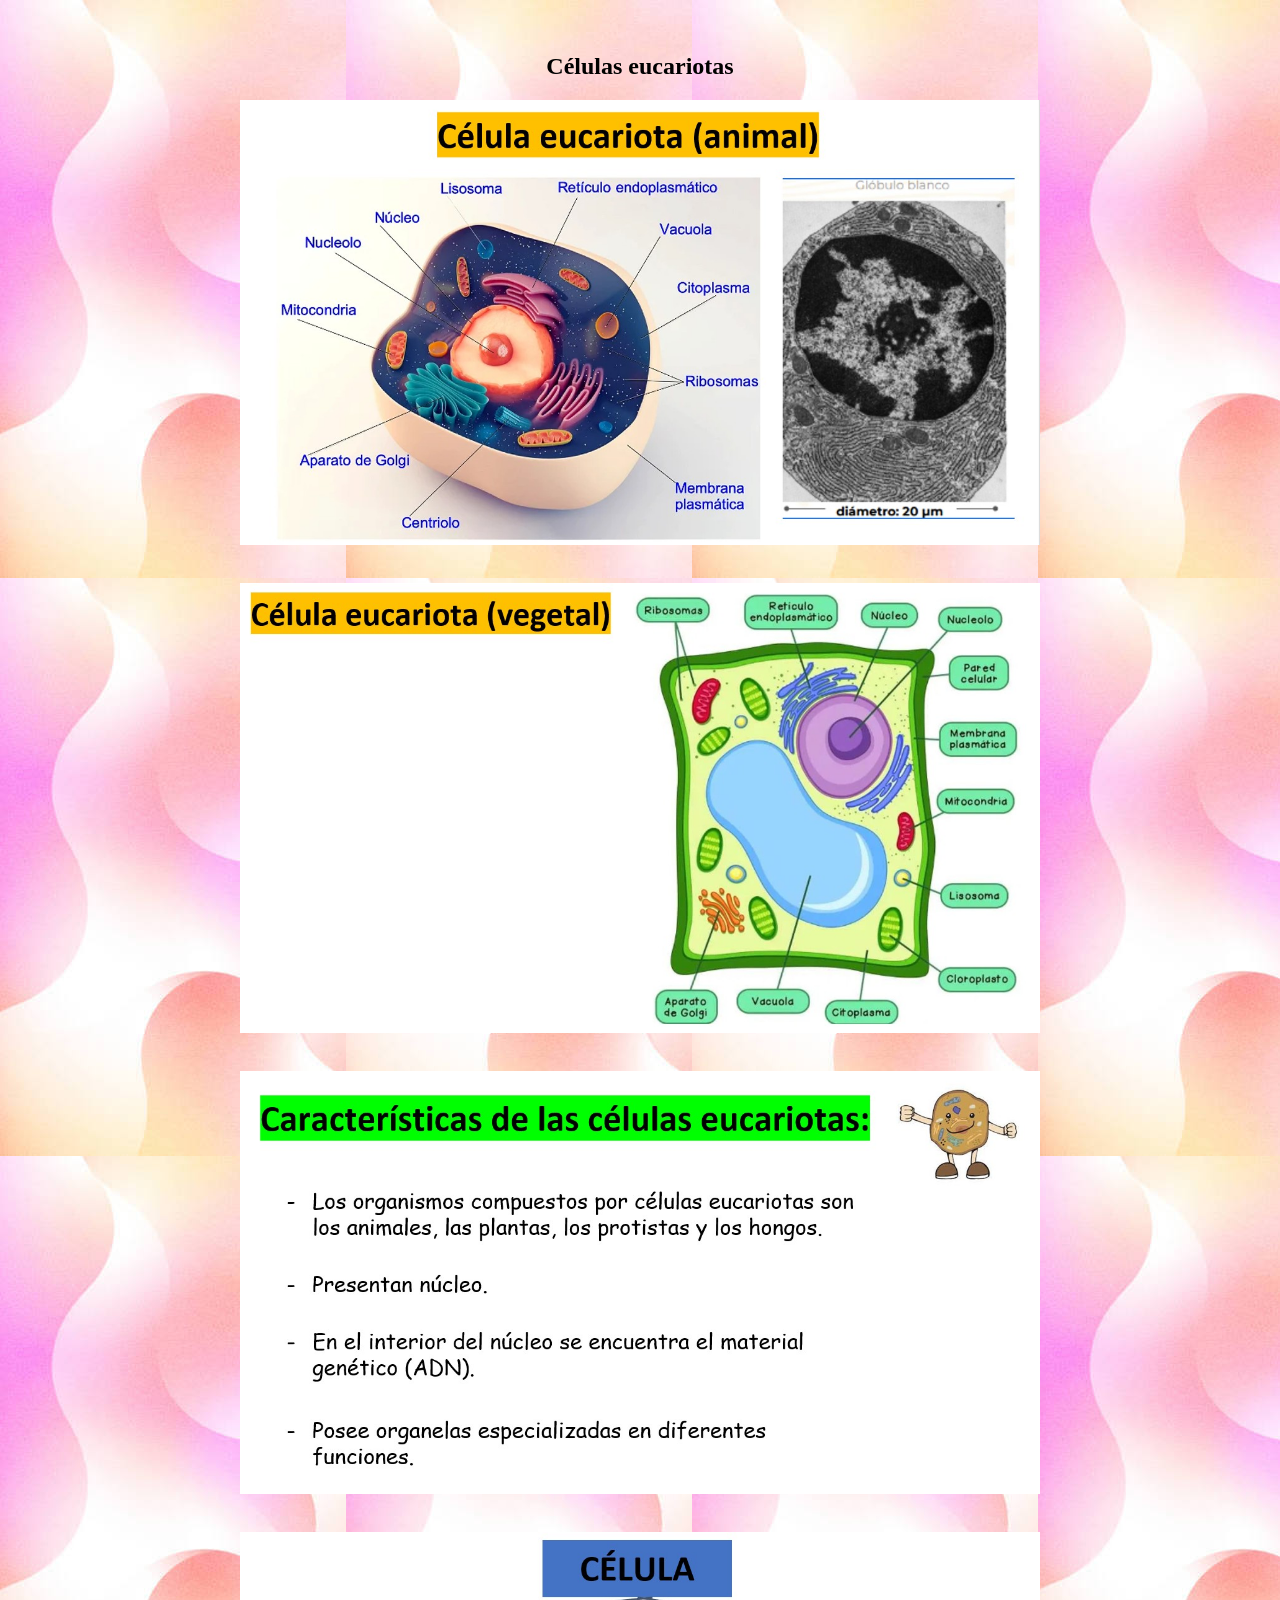
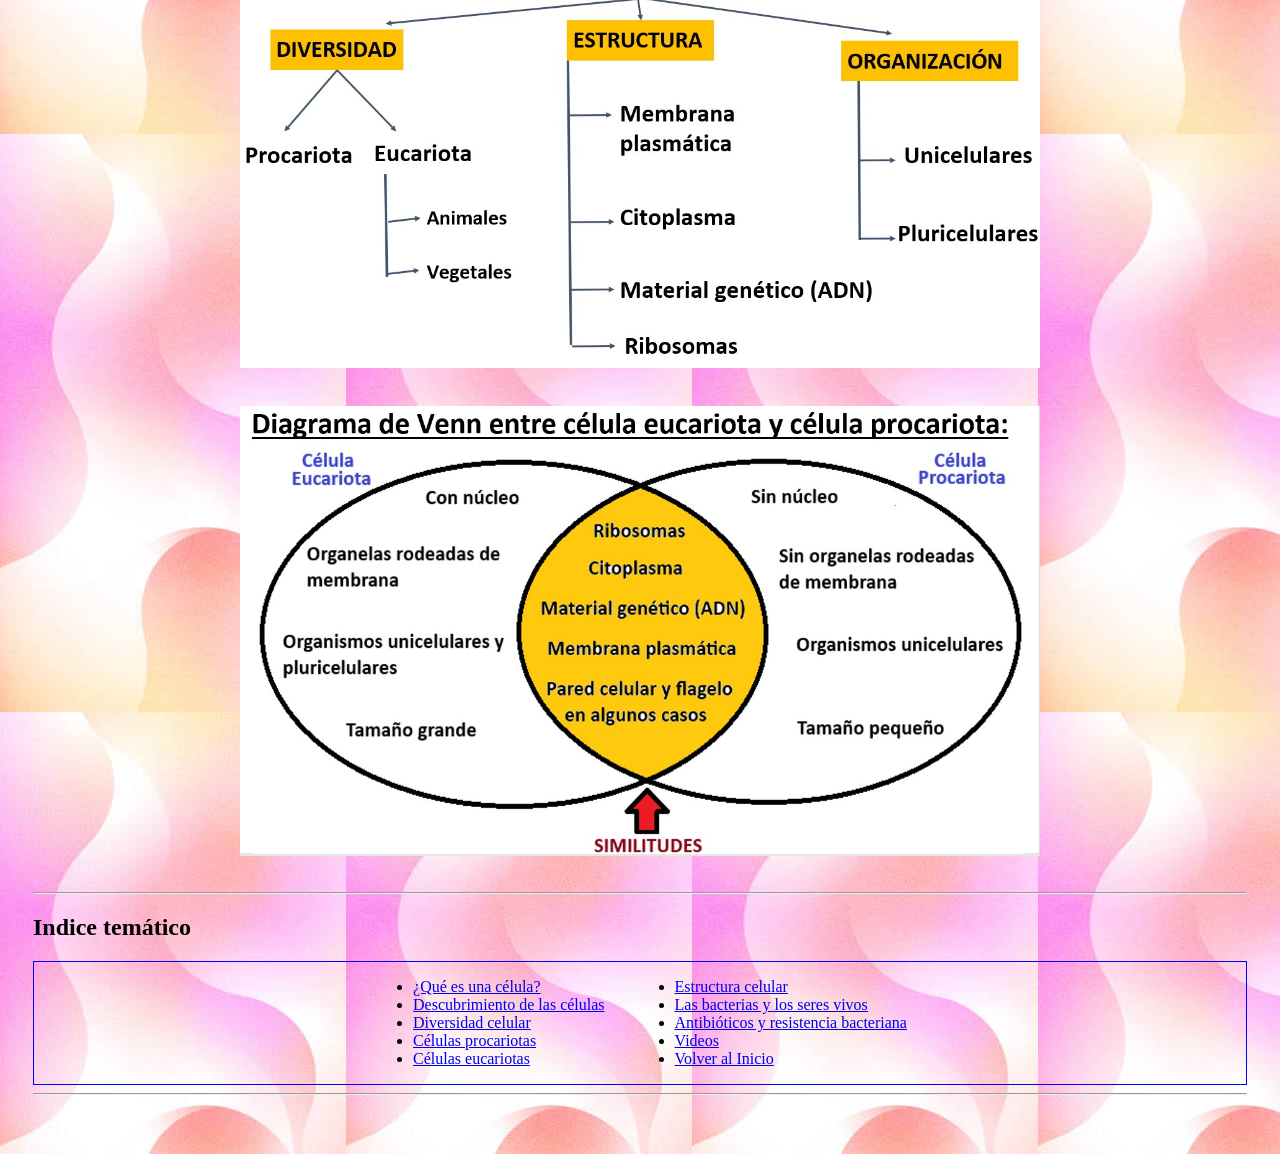
<file: eucariotas.html>
<!DOCTYPE html>
<html lang="es">

<head>
    <meta charset="UTF-8">
    <meta name="viewport" content="width=device-width, initial-scale=1.0">
    <link rel="stylesheet" href="styles.css" />
    <title>Eucariotas</title>
</head>

<body>
 <header>
    <h2 class="celula2">Células eucariotas</h2>
     </header>
 <main>
    <div class="contene_diapo">
       <img class="contene_cel" src="https://cfp6cruzfacundo-dotcom.github.io/sitio-de-celula2/images/pag34.jpg" alt="Eucariotas 1">
       <br>
       <img class="contene_cel" src="https://cfp6cruzfacundo-dotcom.github.io/sitio-de-celula2/images/pag35.jpg" alt="Eucariotas 2">
       <br>
       <img class="contene_cel" src="https://cfp6cruzfacundo-dotcom.github.io/sitio-de-celula2/images/pag36.jpg" alt="Eucariotas 3">
       <br>
       <img class="contene_cel" src="https://cfp6cruzfacundo-dotcom.github.io/sitio-de-celula2/images/pag39.jpg" alt="Eucariotas 4">
       <br>
       <img class="contene_cel" src="https://cfp6cruzfacundo-dotcom.github.io/sitio-de-celula2/images/pag40.jpg" alt="Eucariotas 4">
       <br>
    </div>
    <hr> <!-- inidica una raya -->

    <div id="menu"></div>
    <script>
    fetch("menu.html")
    .then(response => response.text())
    .then(data => {
          document.getElementById("menu").innerHTML = data;
    });
    </script>
    <hr>
</main>
<br/>
</body>

</html>
</file>
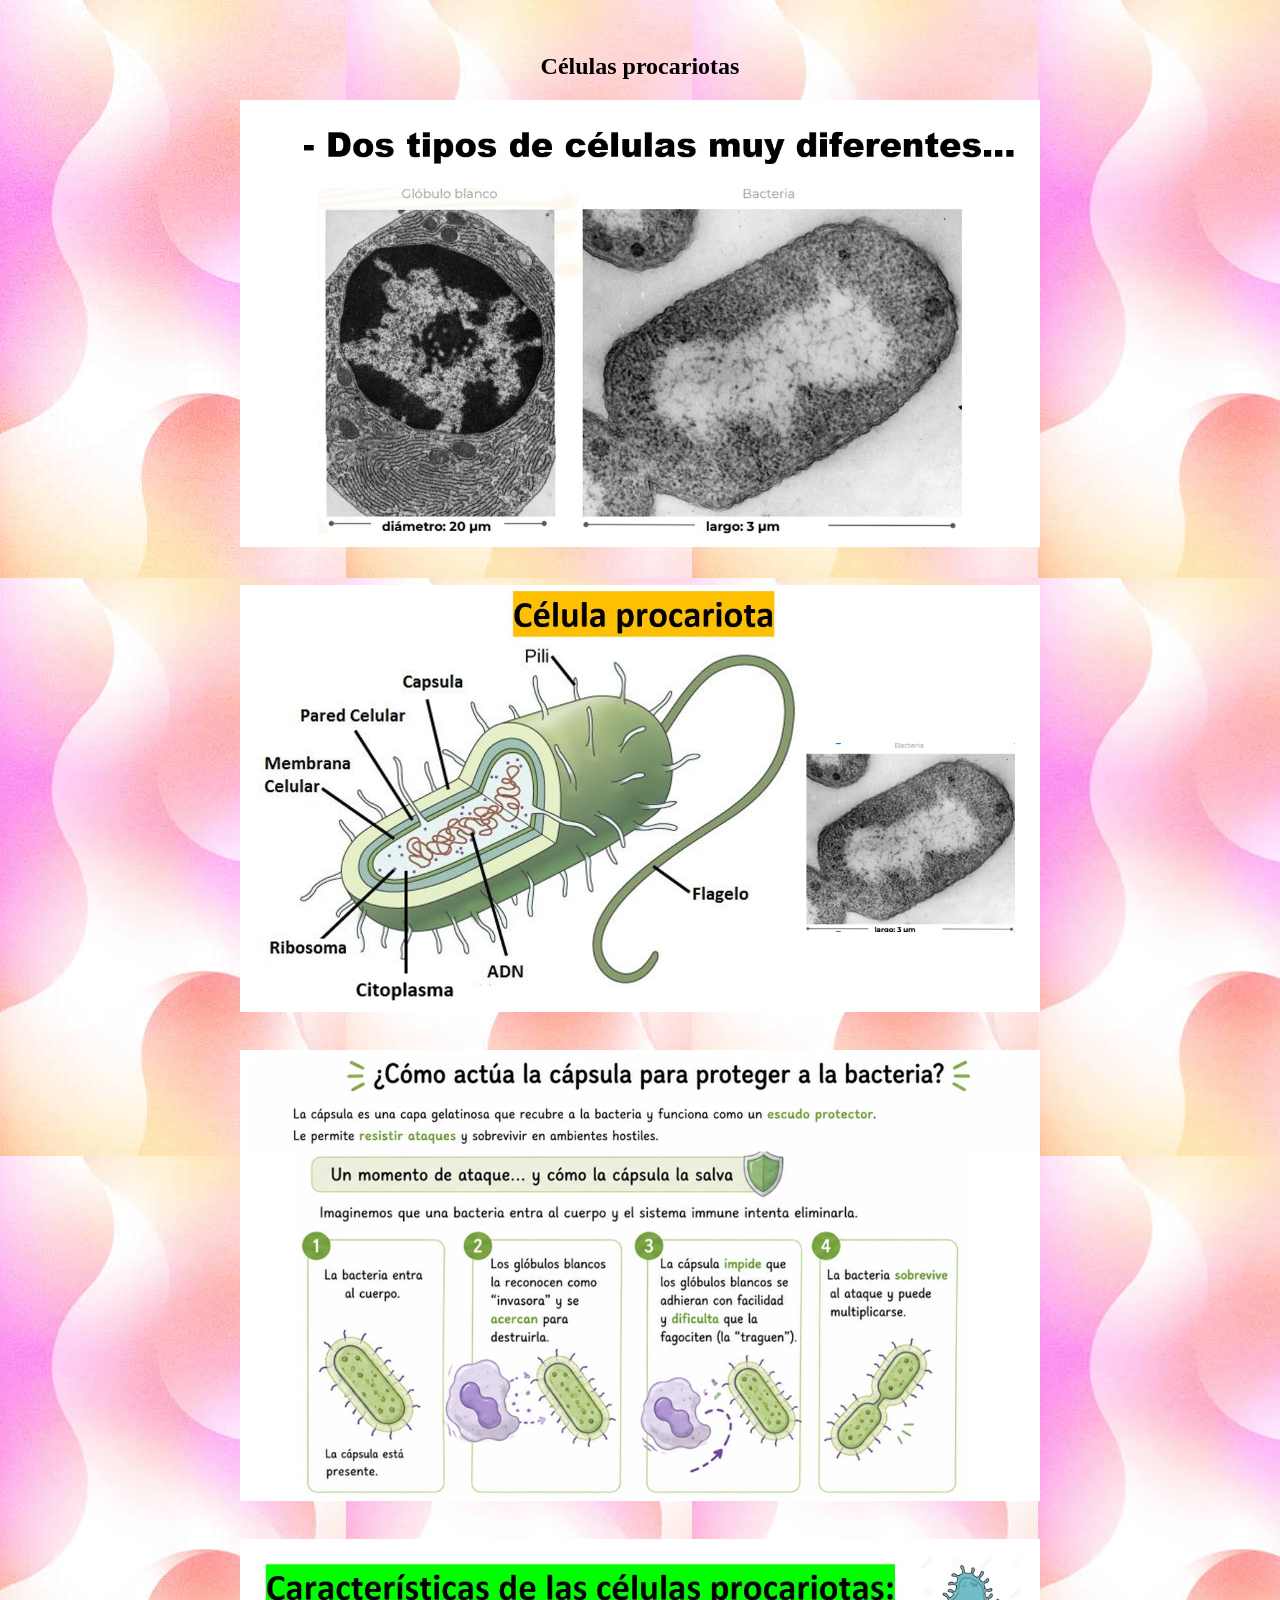
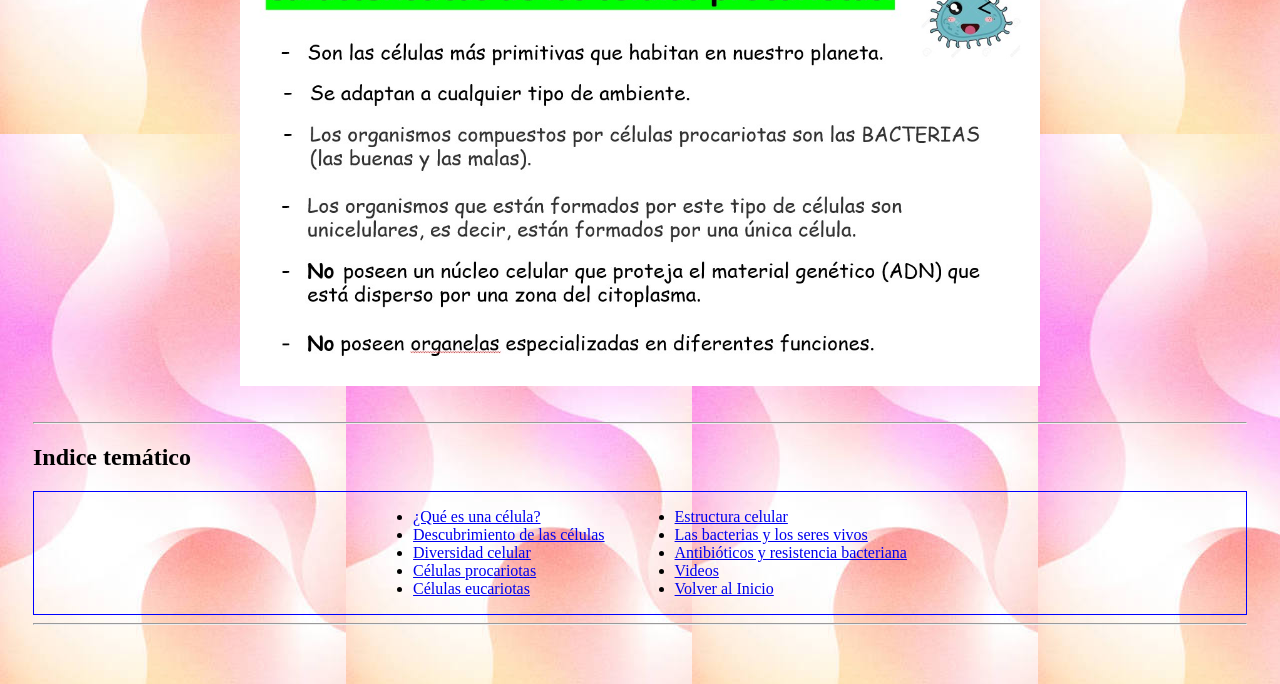
<file: procariotas.html>
<!DOCTYPE html>
<html lang="es">

<head>
    <meta charset="UTF-8">
    <meta name="viewport" content="width=device-width, initial-scale=1.0">
    <link rel="stylesheet" href="styles.css" />
    <title>Procariotas</title>
</head>

<body>
 <header>
    <h2 class="celula2">Células procariotas</h2>
     </header>
 <main>
    <div class="contene_diapo">
       <img class="contene_cel" src="https://cfp6cruzfacundo-dotcom.github.io/sitio-de-celula2/images/pag28.jpg" alt="Procariotas 1">
       <br>
       <img class="contene_cel" src="https://cfp6cruzfacundo-dotcom.github.io/sitio-de-celula2/images/pag29.jpg" alt="Procariotas 2">
       <br>
       <img class="contene_cel" src="https://cfp6cruzfacundo-dotcom.github.io/sitio-de-celula2/images/pag30.jpg" alt="Procariotas 3">
       <br>
       <img class="contene_cel" src="https://cfp6cruzfacundo-dotcom.github.io/sitio-de-celula2/images/pag31.jpg" alt="Procariotas 4">
       <br>
    </div>
    <hr> <!-- inidica una raya -->
    <div id="menu"></div>
    <script>
    fetch("menu.html")
    .then(response => response.text())
    .then(data => {
          document.getElementById("menu").innerHTML = data;
    });
    </script>
    <hr>
</main>
<br/>
</body>

</html>
</file>
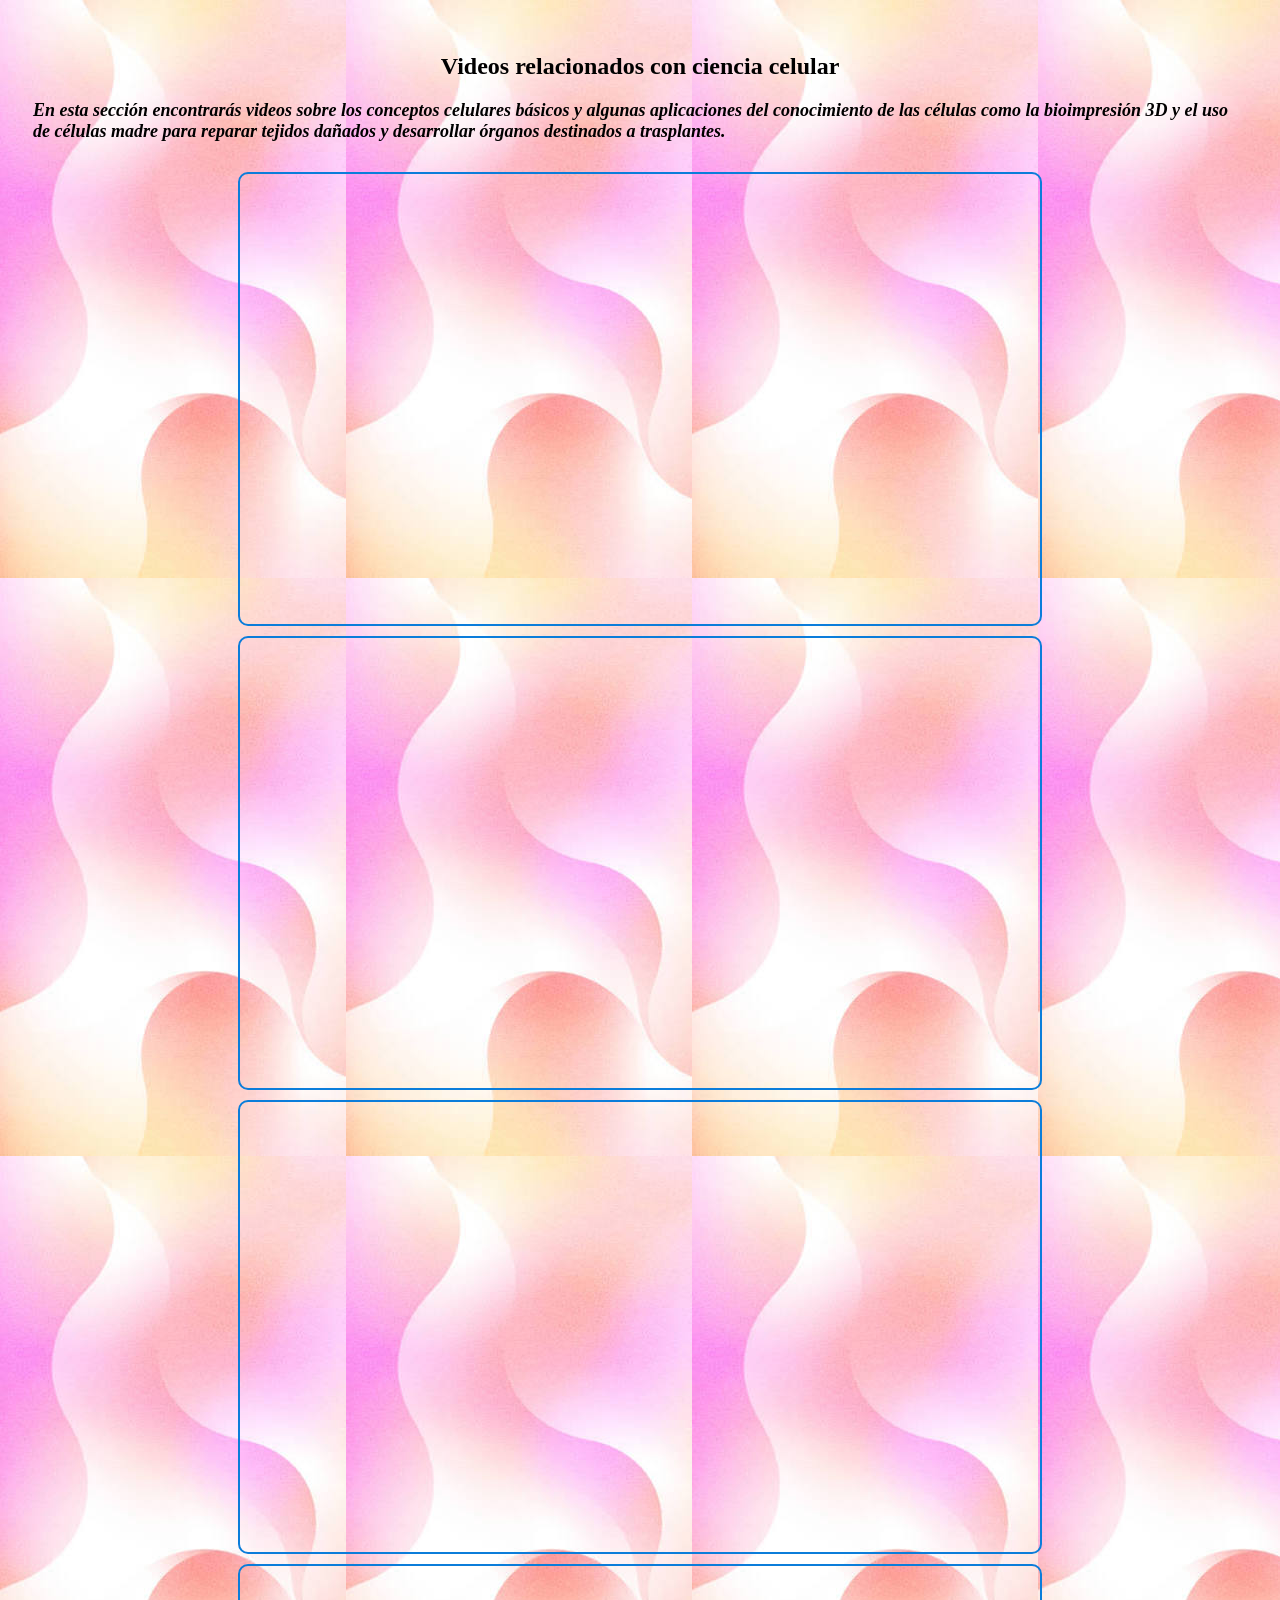
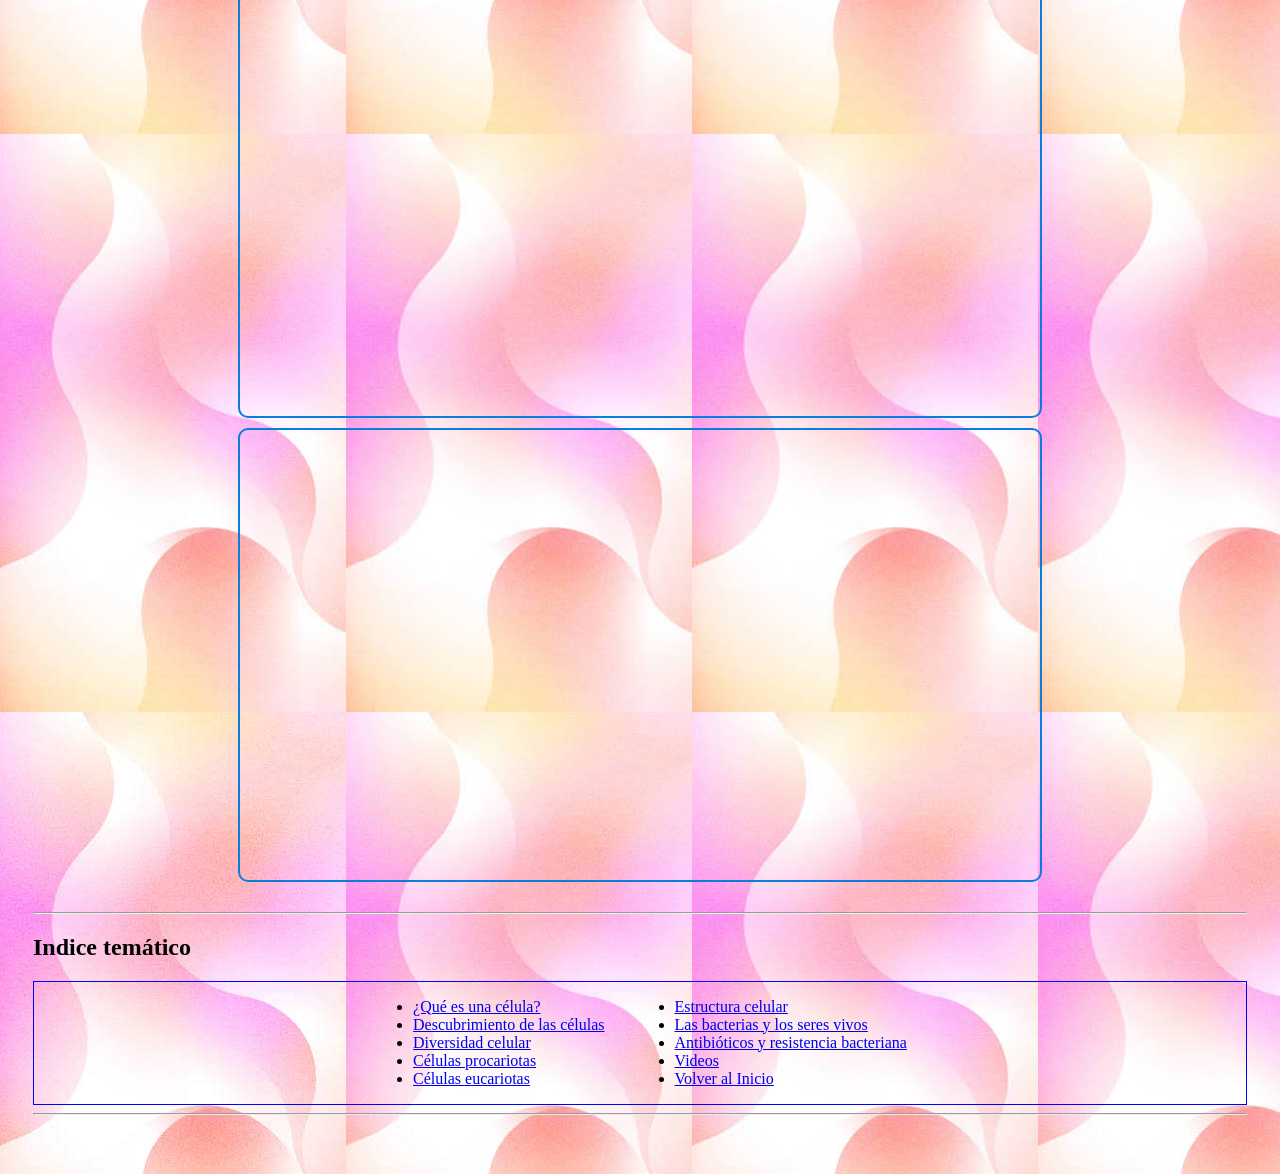
<file: videos.html>
<!DOCTYPE html>
<html lang="es">

<head>
    <meta charset="UTF-8">
    <meta name="viewport" content="width=device-width, initial-scale=1.0">
    <link rel="stylesheet" href="styles.css" />
    <title>Videos</title>
</head>

<body>
 <header>
    <h2 class="celula2">Videos relacionados con ciencia celular</h2>
     </header>
 <main>
    <p class="parrafo1">
        En esta sección encontrarás videos sobre los conceptos celulares básicos y algunas aplicaciones del conocimiento de las células 
        como la bioimpresión 3D y el uso de células madre para reparar tejidos dañados y desarrollar órganos 
        destinados a trasplantes.
    </p>
    <div class="contenedor_videos">
        <iframe
            width="560"
            height="315"
            src="https://www.youtube.com/embed/aoj9oTvVJ8o"
            title="Video sobre conocimientos básicos"
            allow="accelerometer; autoplay; clipboard-write; encrypted-media; gyroscope; picture-in-picture"
            allowfullscreen>
        </iframe>

        <iframe
            width="560"
            height="315"
            src="https://www.youtube.com/embed/vnwtV_PykZU"
            title="Video sobre bio impresión 3d 1"
            allow="accelerometer; autoplay; clipboard-write; encrypted-media; gyroscope; picture-in-picture"
            allowfullscreen>
        </iframe>

        <iframe
            width="560"
            height="315"
            src="https://www.youtube.com/embed/mEwoMov3B9U"
            title="Video sobre bio impresión 3d 2"
            allow="accelerometer; autoplay; clipboard-write; encrypted-media; gyroscope; picture-in-picture"
            allowfullscreen>
        </iframe>

        <iframe
            width="560"
            height="315"
            src="https://www.youtube.com/embed/dAl353YuTkI"
            title="Video sobre células madre 1"
            allow="accelerometer; autoplay; clipboard-write; encrypted-media; gyroscope; picture-in-picture"
            allowfullscreen>
        </iframe>

        <iframe
            width="560"
            height="315"
            src="https://www.youtube.com/embed/r4gtN4aWUtU"
            title="Video sobre células madre 2"
            allow="accelerometer; autoplay; clipboard-write; encrypted-media; gyroscope; picture-in-picture"
            allowfullscreen>
        </iframe>
    </div>
    <hr> <!-- inidica una raya -->
    
    <div id="menu"></div>
    <script>
    fetch("menu.html")
    .then(response => response.text())
    .then(data => {
          document.getElementById("menu").innerHTML = data;
    });
    </script>
    <hr>
</main>
<br/>
</body>

</html>
</file>
<file: styles.css>
body{
  padding: 25px;
  background-image: url(https://cfp6cruzfacundo-dotcom.github.io/sitio-de-celula2/images/fondo_pantallas.jpg);
}
.title {
	color: #5C6AC4;
}
.celula,.celula2{
    text-align: center;
}   
.celula{
    text-align: center;
    background-color: pink;
    border: 1px solid blue;
}
footer {
    font-size: 11px;
}
footer h3 {
    margin: 0 0 0 0;
}
footer p {
    margin: 1px 0;
}
.contene_cel{
    display: flex;
    justify-content: center;
}
.contene_diapo img {
    display: block;      /* una debajo de la otra */
    width: 100%;         /* ocupa todo el ancho disponible */
    max-width: 800px;    /* tamaño máximo */
    height: auto;        /* conserva proporciones */
    margin: 10px auto;   /* centradas */
}
.parrafo1{
    font-size: 18px;
    font-weight: bold;
    font-style: italic;
}
.contenedor_nav{
    border:1px solid blue;
    display: flex; 
    gap: 30px; 
    justify-content: center;
}  
.contenedor_videos{
    display: flex;
    flex-direction: column;
    align-items: center;
    gap: 10px;
    margin: 30px 0;
}
.contenedor_videos iframe{
    width: 90%;
    max-width: 800px;
    aspect-ratio: 16 / 9;
    height: auto;
    border: 2px solid #0b7dda;
    border-radius: 10px;
}
</file>
